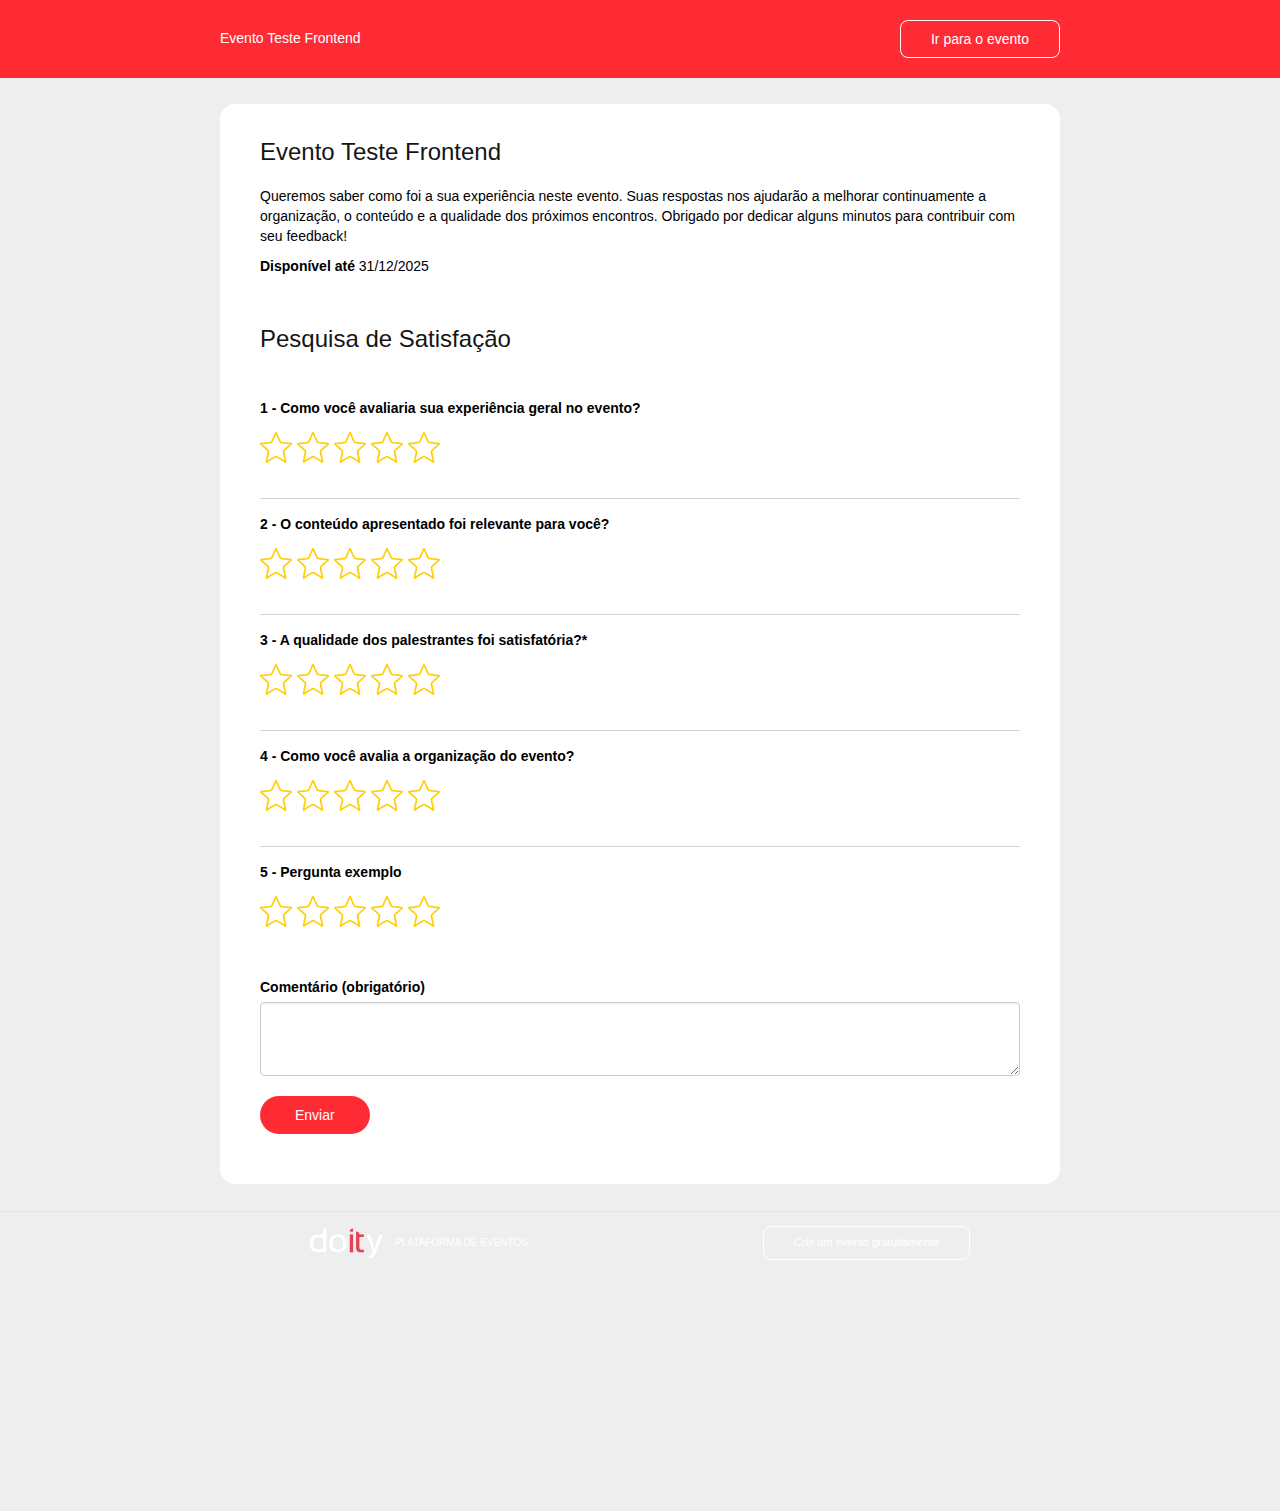
<file: preview/index.html>
<html xmlns="http://www.w3.org/1999/xhtml" xml:lang="pt-br" lang="pt-br" data-scrapbook-source="https://doity.com.br/admin/pesquisas/preview/1402" data-scrapbook-create="20251201182507466" data-scrapbook-title="Pesquisa - Doity"><head><link rel="stylesheet" type="text/css" href="avaliar-artigo.css">


    <meta http-equiv="Content-Type" content="text/html; charset=UTF-8">
    <title>Pesquisa - Doity</title>
    <meta name="viewport" content="width=device-width,initial-scale=1">

    <meta property="og:title" content="Doity">
    <meta property="og:type" content="website">
    <meta property="og:url" content="https://doity.com.br">
    <meta property="og:image" content="/media/doity/logo.png">
    <meta property="og:site_name" content="Doity">
    <meta property="og:description" content="A plataforma mais completa de venda de inscrições e gerenciamento de eventos e cursos. Oferece emissão de certificados, credenciamento, impressão de etiquetas, controle financeiro e muito mais">
    <meta name="description" content="A plataforma mais completa de venda de inscrições e gerenciamento de eventos e cursos. Oferece emissão de certificados, credenciamento, impressão de etiquetas, controle financeiro e muito mais">
    <meta name="generator" content="Doity">
    <meta name="keywords" content="organizar evento, planejar evento, comprar ingresso online, venda de inscrição, venda de inscrições, vender inscrições, vender ingressos, sistema de eventos, plataforma de eventos, eventos on-line, congressos, palestras, seminários, gerar certificados">
    <meta name="robots" content="promoted, index, view">

    <link rel="image_src" href="https://doity.com.br/media/doity/logo.png">

    <link rel="shortcut icon" href="favicon.png">
    <link rel="apple-touch-icon" href="https://grcmlesydpcd.objectstorage.sa-saopaulo-1.oci.customer-oci.com/p/OQwcvnO-c63O08Gc2Kv4OTbJttj5ik60dguiDIyyQ0wuo5SWn-jHOLW9wNbylNqI/n/grcmlesydpcd/b/dtysppobjmntbkp01/o/media/doity/favicon.png">

    <meta name="robots" content="noindex">

    
	<link rel="stylesheet" type="text/css" href="font-awesome.min.css">
	<link rel="stylesheet" type="text/css" href="bootstrap.min.css">
	<link rel="stylesheet" type="text/css" href="avaliacao_artigo.css">

	
    
    


    
    
    
<style media="screen">
  .__alert {
    margin-top: 0 !important;
  }
  .__alert:before {
    height: 100% !important;
    padding-top: 9px !important;
  }
  .__alert .__close {
    top: 20px !important;
  }
  table td,
  table th {
    background-color: #fff !important;
  }

  body.outro .menu-avaliacao {
    background-color: #333;
  }
  body.outro .menu-avaliacao .ds-btn-bordered:hover {
    color: #333;
  }
  body.outro .__button-avaliar {
    background-color: #145BA8;
  }
  body.outro .__button-avaliar:hover {
    background-color: #114985;
  }
  body.outro .footer {
    background-color: #145BA8 !important;
  }
  body.outro .footer .ds-btn-bordered:hover { color: #145BA8; }
  body.doity .footer .ds-btn-bordered:hover { color: #151515; }
</style></head>



<body class="doity admin_preview" data-language="por">
<!-- :header -->
<header>
    <div class="menu-avaliacao">
        <div class="container-avaliacao ds-items-lados-extremos ds-items-vertical-align-middle" style="margin-bottom:0;">
            <div class="ds-column-half">
              <h5 style="color:#fff;">
                Evento Teste Frontend              </h5>
            </div>
            <div class="ds-column-half ds-items-right">
                              <a href="https://doity.com.br/evento-teste-frontend" class="ds-btn-bordered">
                  Ir para o evento                </a>
                          </div>
        </div>

    </div>
</header>

<div id="ajax-loader" style="display: none;">    
    <div>
        <img src="ajax-loader-center.gif" id="img-ajax-load-center" alt="">        <span class="ajax-loader-message"></span>
    </div>
</div>
<style type="text/css">
    #ajax-loader{
        background-color: #111; 
        bottom: 0; 
        left: 0;
        position: fixed;
        right: 0;
        top: 0;
        z-index: 1060;
        background: rgba(0, 0, 0, 0.1);
    }
    #ajax-loader div{
        display: block;
        height: 10%;
        left: 50%;
        margin: -150px 0 0 -280px;
        outline: medium none;
        position: fixed;
        top: 60%;
        width: 560px;
        z-index: 2050;
    }

    #ajax-loader span.ajax-loader-message {
        display: none;
        position: fixed;
        background: #FCF8E3;
        padding: 20px;
        border-radius: 5px;
        margin: 0 auto;
        top: 50%;
        margin-top: -20px;
        font-size: 12px;
        color: #8a6d3b;
        border: 1px solid #faebcc;
    }

    #img-ajax-load-center{
        background-color: #000000;          
        border-radius: 6px;
        padding: 8px;
        position:absolute;
        left:50%;
        top:50%;
        margin-left: -24px;
        margin-top: -24px;


        opacity:0.75;
       -moz-opacity: 0.75;
       filter: alpha(opacity=75);
    }
</style>

	<link rel="stylesheet" type="text/css" href="avaliar-artigo.css">
	<link rel="stylesheet" type="text/css" href="admin_v2.css">
	<link rel="stylesheet" type="text/css" href="font-awesome.min-1.css">
	<link rel="stylesheet" type="text/css" href="messages.css">

<div class="dados-avaliacao">
    <div class="container-avaliacao-apresentacao">
        <div class="dados-avaliar">



                <div class="dados-centralizados">
                    <h1>Evento Teste Frontend</h1>
                </div>
                                    <div class="border-dados-pesquisa">
                        <p></p><p>Queremos saber como foi a sua experiência neste evento. Suas respostas nos ajudarão a melhorar continuamente a organização, o conteúdo e a qualidade dos próximos encontros. Obrigado por dedicar alguns minutos para contribuir com seu feedback!</p>
<p></p>
                    </div>
                                                    <div class="border-dados-pesquisa">
                        <div class="dados-centralizados">
                                                        <span><b>Disponível até </b>31/12/2025</span>
                        </div>
                    </div>
                


            <!-- Formulário -->

            <h1 style="margin-top:50px;" id="texto-form">Pesquisa de Satisfação</h1>



                <div class="formulario-dados">

                    
                        <div class="row">
                        <span id="pergunta-descricao">1 - Como você avaliaria sua experiência geral no evento?</span> 

                                                    <div class="star-rating">
                            <span class="rating">
                                                                        <input title="Excelente" type="radio" class="rating-input" value="5" id="Pergunta11638Nota1" name="data[pergunta][11638][nota]">
                                      <label data-toggle="tooltip" data-placement="bottom" title="Excelente" for="Pergunta11638Nota1" class="rating-star">Excelente</label>

                                                                            <input title="Bom" type="radio" class="rating-input" value="4" id="Pergunta11638Nota2" name="data[pergunta][11638][nota]">
                                      <label data-toggle="tooltip" data-placement="bottom" title="Bom" for="Pergunta11638Nota2" class="rating-star">Bom</label>

                                                                            <input title="Razoável" type="radio" class="rating-input" value="3" id="Pergunta11638Nota3" name="data[pergunta][11638][nota]">
                                      <label data-toggle="tooltip" data-placement="bottom" title="Razoável" for="Pergunta11638Nota3" class="rating-star">Razoável</label>

                                                                            <input title="Ruim" type="radio" class="rating-input" value="2" id="Pergunta11638Nota4" name="data[pergunta][11638][nota]">
                                      <label data-toggle="tooltip" data-placement="bottom" title="Ruim" for="Pergunta11638Nota4" class="rating-star">Ruim</label>

                                                                            <input title="Péssimo" type="radio" class="rating-input" value="1" id="Pergunta11638Nota5" name="data[pergunta][11638][nota]">
                                      <label data-toggle="tooltip" data-placement="bottom" title="Péssimo" for="Pergunta11638Nota5" class="rating-star">Péssimo</label>

                                                                    </span>
                              <p style="display: none;" id="item-validacao-1">Esse item não foi avaliado.</p>
                            </div>
                            </div><!-- .row -->

                        
                    
                        <div class="row">
                        <span id="pergunta-descricao">2 - O conteúdo apresentado foi relevante para você?</span> 

                                                    <div class="star-rating">
                            <span class="rating">
                                                                        <input title="Excelente" type="radio" class="rating-input" value="5" id="Pergunta11639Nota1" name="data[pergunta][11639][nota]">
                                      <label data-toggle="tooltip" data-placement="bottom" title="Excelente" for="Pergunta11639Nota1" class="rating-star">Excelente</label>

                                                                            <input title="Bom" type="radio" class="rating-input" value="4" id="Pergunta11639Nota2" name="data[pergunta][11639][nota]">
                                      <label data-toggle="tooltip" data-placement="bottom" title="Bom" for="Pergunta11639Nota2" class="rating-star">Bom</label>

                                                                            <input title="Razoável" type="radio" class="rating-input" value="3" id="Pergunta11639Nota3" name="data[pergunta][11639][nota]">
                                      <label data-toggle="tooltip" data-placement="bottom" title="Razoável" for="Pergunta11639Nota3" class="rating-star">Razoável</label>

                                                                            <input title="Ruim" type="radio" class="rating-input" value="2" id="Pergunta11639Nota4" name="data[pergunta][11639][nota]">
                                      <label data-toggle="tooltip" data-placement="bottom" title="Ruim" for="Pergunta11639Nota4" class="rating-star">Ruim</label>

                                                                            <input title="Péssimo" type="radio" class="rating-input" value="1" id="Pergunta11639Nota5" name="data[pergunta][11639][nota]">
                                      <label data-toggle="tooltip" data-placement="bottom" title="Péssimo" for="Pergunta11639Nota5" class="rating-star">Péssimo</label>

                                                                    </span>
                              <p style="display: none;" id="item-validacao-2">Esse item não foi avaliado.</p>
                            </div>
                            </div><!-- .row -->

                        
                    
                        <div class="row">
                        <span id="pergunta-descricao">3 - A qualidade dos palestrantes foi satisfatória?*</span> 

                                                    <div class="star-rating">
                            <span class="rating">
                                                                        <input title="Excelente" type="radio" class="rating-input" value="5" id="Pergunta11640Nota1" name="data[pergunta][11640][nota]">
                                      <label data-toggle="tooltip" data-placement="bottom" title="Excelente" for="Pergunta11640Nota1" class="rating-star">Excelente</label>

                                                                            <input title="Bom" type="radio" class="rating-input" value="4" id="Pergunta11640Nota2" name="data[pergunta][11640][nota]">
                                      <label data-toggle="tooltip" data-placement="bottom" title="Bom" for="Pergunta11640Nota2" class="rating-star">Bom</label>

                                                                            <input title="Razoável" type="radio" class="rating-input" value="3" id="Pergunta11640Nota3" name="data[pergunta][11640][nota]">
                                      <label data-toggle="tooltip" data-placement="bottom" title="Razoável" for="Pergunta11640Nota3" class="rating-star">Razoável</label>

                                                                            <input title="Ruim" type="radio" class="rating-input" value="2" id="Pergunta11640Nota4" name="data[pergunta][11640][nota]">
                                      <label data-toggle="tooltip" data-placement="bottom" title="Ruim" for="Pergunta11640Nota4" class="rating-star">Ruim</label>

                                                                            <input title="Péssimo" type="radio" class="rating-input" value="1" id="Pergunta11640Nota5" name="data[pergunta][11640][nota]">
                                      <label data-toggle="tooltip" data-placement="bottom" title="Péssimo" for="Pergunta11640Nota5" class="rating-star">Péssimo</label>

                                                                    </span>
                              <p style="display: none;" id="item-validacao-3">Esse item não foi avaliado.</p>
                            </div>
                            </div><!-- .row -->

                        
                    
                        <div class="row">
                        <span id="pergunta-descricao">4 - Como você avalia a organização do evento?</span> 

                                                    <div class="star-rating">
                            <span class="rating">
                                                                        <input title="Excelente" type="radio" class="rating-input" value="5" id="Pergunta11641Nota1" name="data[pergunta][11641][nota]">
                                      <label data-toggle="tooltip" data-placement="bottom" title="Excelente" for="Pergunta11641Nota1" class="rating-star">Excelente</label>

                                                                            <input title="Bom" type="radio" class="rating-input" value="4" id="Pergunta11641Nota2" name="data[pergunta][11641][nota]">
                                      <label data-toggle="tooltip" data-placement="bottom" title="Bom" for="Pergunta11641Nota2" class="rating-star">Bom</label>

                                                                            <input title="Razoável" type="radio" class="rating-input" value="3" id="Pergunta11641Nota3" name="data[pergunta][11641][nota]">
                                      <label data-toggle="tooltip" data-placement="bottom" title="Razoável" for="Pergunta11641Nota3" class="rating-star">Razoável</label>

                                                                            <input title="Ruim" type="radio" class="rating-input" value="2" id="Pergunta11641Nota4" name="data[pergunta][11641][nota]">
                                      <label data-toggle="tooltip" data-placement="bottom" title="Ruim" for="Pergunta11641Nota4" class="rating-star">Ruim</label>

                                                                            <input title="Péssimo" type="radio" class="rating-input" value="1" id="Pergunta11641Nota5" name="data[pergunta][11641][nota]">
                                      <label data-toggle="tooltip" data-placement="bottom" title="Péssimo" for="Pergunta11641Nota5" class="rating-star">Péssimo</label>

                                                                    </span>
                              <p style="display: none;" id="item-validacao-4">Esse item não foi avaliado.</p>
                            </div>
                            </div><!-- .row -->

                        
                    
                        <div class="row">
                        <span id="pergunta-descricao">5 - Pergunta exemplo</span> 

                                                    <div class="star-rating">
                            <span class="rating">
                                                                        <input title="Excelente" type="radio" class="rating-input" value="5" id="Pergunta11650Nota1" name="data[pergunta][11650][nota]">
                                      <label data-toggle="tooltip" data-placement="bottom" title="Excelente" for="Pergunta11650Nota1" class="rating-star">Excelente</label>

                                                                            <input title="Bom" type="radio" class="rating-input" value="4" id="Pergunta11650Nota2" name="data[pergunta][11650][nota]">
                                      <label data-toggle="tooltip" data-placement="bottom" title="Bom" for="Pergunta11650Nota2" class="rating-star">Bom</label>

                                                                            <input title="Razoável" type="radio" class="rating-input" value="3" id="Pergunta11650Nota3" name="data[pergunta][11650][nota]">
                                      <label data-toggle="tooltip" data-placement="bottom" title="Razoável" for="Pergunta11650Nota3" class="rating-star">Razoável</label>

                                                                            <input title="Ruim" type="radio" class="rating-input" value="2" id="Pergunta11650Nota4" name="data[pergunta][11650][nota]">
                                      <label data-toggle="tooltip" data-placement="bottom" title="Ruim" for="Pergunta11650Nota4" class="rating-star">Ruim</label>

                                                                            <input title="Péssimo" type="radio" class="rating-input" value="1" id="Pergunta11650Nota5" name="data[pergunta][11650][nota]">
                                      <label data-toggle="tooltip" data-placement="bottom" title="Péssimo" for="Pergunta11650Nota5" class="rating-star">Péssimo</label>

                                                                    </span>
                              <p style="display: none;" id="item-validacao-5">Esse item não foi avaliado.</p>
                            </div>
                            </div><!-- .row -->

                        
                                    </div><!-- .formulario-dados -->



                <div class="row">
                    <div class="texarea"><label for="PesquisaAvaliacaoComentario">Comentário (obrigatório)</label><textarea name="data[PesquisaAvaliacao][comentario]" rows="3" class="form-control" required="required" cols="30" id="PesquisaAvaliacaoComentario"></textarea></div>                    <br>
                    <button class="__button-avaliar" type="submit">Enviar</button>                    <div style="display:none;"><input type="hidden" name="data[_Token][fields]" value="9147b88897edd3b6542ca4589e5555f9a3c0f8da%3A" id="TokenFields1616892081"><input type="hidden" name="data[_Token][unlocked]" value="" id="TokenUnlocked826685311"></div>                </div>


        </div><!-- .dados-avaliar -->
    </div><!-- .container-avaliacao-apresentacao -->
</div><!-- .dados-avaliacao -->




<!-- :footer -->
<div class="footer" style="padding-left:20px;padding-right:20px;">

    <div class="container-avaliacao ds-items-lados-extremos ds-items-vertical-align-middle" style="margin-bottom:0;">

                  <div class="ds-column-half">
            <div class="ds-flex-row ds-items-vertical-align-middle">
              <a href="http://doity.com.br/" target="_blank"><img src="logo-negative.png" width="72px" alt=""></a>
              <span style="margin-left:10px;color:#fff;font-size:10px;text-transform:uppercase;">Plataforma de Eventos</span>
            </div>
          </div>

        
        <div class="ds-column-half">
           <a href="https://doity.com.br/" class="ds-btn-bordered">Crie um evento gratuitamente</a>
        </div>

    </div>

</div>



</body></html>
</file>
<file: preview/avaliar-artigo.css>
* {
    margin: 0;
    padding: 0;
    font-family: Arial;
}

img {
    max-width: 100%;
}

body {
    padding-top: 0px !important;
    padding-bottom: 195px !important;
    background-color: #eeeeee !important;
    position: relative;
}


table td,
th {
    border-bottom: 0.063em solid #dddddd;
    text-align: left;
    padding: 0.938em;

    background-color: #EEEEEE;

}

table th {
    width: 7.5em;
    font-weight: bold;
    color: #000000;
    font-size: 0.875em;
}

.container-avaliacao {
    max-width: 60em;
    margin: 0 auto;
}

.content {
    border: 1px solid #000000;
}

.menu-avaliacao {
    background-color: #ff2b34;
    padding: 20px;
}

.menu-avaliacao button {
    float: right;
    margin-top: 0.938em;
    padding: 0.313em;
    text-decoration: none;
    border: 0.063em solid #ffffff;
    border-radius: 0.125em;
    color: #ffffff;
    background-color: #514F50;
}

.menu-avaliacao button:hover {
    border: 0.063em solid #f24b61;
    border-radius: 0.125em;
    color: #f24b61;
    background-color: #514F50;
}

.dados-avaliacao {
    background-color: #EEEEEE;
    color: #000000;
    padding: 1.875em;

}

.dados-avaliacao .dados-artigo .titulo-artigo {
    padding-bottom: 0.875em;

}

.dados-avaliacao .dados-artigo h4 {
    border-bottom: 0.063em solid #000000;
    padding-bottom: 0.625em;
}

.dados-artigo .img-banner {
    padding-bottom: 10px;
}


.dados-avaliacao .dados-artigo a {
    margin-top: 3.125em;
    padding: 0.625em;
    text-decoration: none;
    border: 0.063em solid #000000;
    border-radius: 0.125em;
    color: #000000;
}

.dados-avaliacao .dados-artigo a:hover {
    border: 0.063em solid #ffffff;
    background-color: #514F50;
    color: #ffffff;
    text-decoration: none;
}

.dados-avaliacao .row p {
    font-size: 14px !important;
}

.dados-avaliacao .row:not(:last-child) {
    border-bottom: 1px solid #D3D3D3;
}

.down-trabalho {
    padding-top: 30px;
    text-align: center;
}

.tabela-avaliacao td {
    width: 100%;
}

.formulario-dados {
    padding-top: 1.875em;
}



.formulario-dados span {
    font-weight: bold;
    margin-bottom: 1.563em;

}

.comentario-avaliacao span {
    font-weight: bold;
}

.comentario-avaliacao {
    background-color: #EEEEEE;
    padding: 1.875em;
    margin-left: 1.875em;

}

.comentario-avaliacao textarea {
    width: 100%;
    height: 6.250em;
    margin-top: 0.625em;
}



.comentario {
    background-color: #eeeeee;
}

.parecer-avaliacao {
    background-color: #ffffff;
    padding: 1.875em;
    margin-left: 1.875em;

}

.parecer-avaliacao select {
    width: 100%;
    height: 2.875em;
    border-radius: 4px;
    padding-left: 5px;
    margin-top: 0.625em;

}

.parecer-avaliacao span {
    font-weight: bold;
}

.formulario {
    margin: 1.875em 9.375em;
}

.texto-formulario {
    text-align: center;
    padding-top: 0.575em;
}


.btn-enviar-av {
    background-color: #3797DD;
    color: #ffffff;
    border-radius: 0.250em;
    border: 0.063em solid #3797DD;
    padding: 0.375em 0.625em;
    font-size: 0.750em;
}

.enviar-avaliacao .submit input {
    background-color: #3797DD;
    color: #ffffff;
    border-radius: 0.250em;
    border: 0.063em solid #3797DD;
    padding: 0.375em 0.625em;
    font-size: 0.750em;
}

.enviar-avaliacao {
    text-align: center;
    padding-bottom: 1.250em;
}

.star-rating {
    margin-bottom: 2.000em;
    margin-top: 1.000em;
}

.rating {
    overflow: hidden;
    display: inline-block;
    font-size: 0;
    /*position: relative;*/
    margin-bottom: 0px !important;
}

.rating-input {
    float: right;
    width: 1.000em;
    height: 1.000em;
    padding: 0;
    margin: 0 0 0 -1.000em;
    opacity: 0;
    display: none;
}

.rating:hover .rating-star:hover,
.rating:hover .rating-star:hover~.rating-star,
.rating-input:checked~.rating-star {
    background-position: 0 34px;


}

.criterio {
    margin: 20px 0 20px 0;
}

.criterio label {
    display: inline;
    margin-left: 5px;
}

.rating-star,
.rating:hover .rating-star {
    position: relative;
    float: right;
    display: block;
    width: 32px;
    height: 33px;
    margin-right: 5px;
    background: url("estrela-pesquisa.png") 0 0px;

}

.trabalho-comentado {
    margin-top: 20px;
}

.clearfix:before,
.clearfix:after {
    content: " ";
    display: table;
}

.clearfix:after {
    clear: both;
}

.clearfix {
    *zoom: 1;
}

*,
*:before,
*:after {
    -webkit-box-sizing: border-box;
    -moz-box-sizing: border-box;
    box-sizing: border-box;
}


header {
    width: 100%;
}


.tooltip.bottom .tooltip-inner {
    background-color: #EEEEEE;
    color: #000000;
    border-radius: 6px;
    width: 90px;

}


.tooltip.bottom .tooltip-arrow {
    border-bottom-color: #EEEEEE !important;

}

.footer {
    color: #888888;
    font-size: 11px;
    padding: 13px 0 15px;
    width: 100%;
    margin: auto auto 40px auto;
    max-width: 1366px;
    text-align: center;
}

.box #flashMessage {
    padding: 0.313em 0.625em !important;
    width: 100%;
    position: relative;
    display: inline-block;
    background-position: 8px 10px;
    -webkit-border-radius: 4px;
    -moz-border-radius: 4px;
    border-radius: 4px;
    margin: 0 0 10px 0;
    line-height: 2.3em;
    font-weight: bold;
    clear: both;

    display: block;

    background-color: #fbf0f0;
    border: 0.063em solid #b80000;
    color: #b80000;
    margin-bottom: 1.250em;
}

.avaliacao-error {
    margin-top: 80px;
    height: 400px;
}

.media p {
    padding-left: 1.875em;
    margin-left: 1.875em;
    font-weight: bold;
}

.media-apresentacao p {
    font-weight: bold;
}

.media span {
    font-size: 24px;
}

/* Avaliação ~ números e conceito */
.rating-row-number,
.rating-row-conceito {
    width: 100%;
}

.rating-input-number,
.rating-input-conceito {
    display: none !important;
}

.rating-label-number,
.rating-label-conceito {
    font-size: 14px;
    border-radius: 5px;
    background-color: #ccc;
    color: #f1f1f1;
    padding: 5px 10px;
    cursor: pointer;
}

/*#19e692
#8890a2

#ff2b34
#c8232a*/

.rating-label-number:hover,
.rating-label-conceito:hover {
    background-color: #8890a2;
}

.rating-input-number:checked+.rating-label-number,
.rating-input-conceito:checked+.rating-label-conceito {
    background-color: #8890a2;
}

/*Avaliar apresentação*/
.container-avaliacao-apresentacao {
    max-width: 60em;
    margin: 0 auto;
    background-color: #fff;
    padding: 35px 40px;
    border-radius: 15px;
    -webkit-border-radius: 15px;
    -moz-border-radius: 15px;
    -ms-border-radius: 15px;
    -o-border-radius: 15px;
}

.container-avaliacao-apresentacao:not(:last-child) {
    margin-bottom: 20px;
}

.container-avaliacao-apresentacao h1 {
    font-size: 24px;
    color: #151515;
    margin: 0 0 20px 0;
}

.container-avaliacao-apresentacao h1.centralizado {
    text-align: center;
}

.container-avaliacao-apresentacao .row {
    margin: 0 0 15px 0;
}

.container-avaliacao-apresentacao .row b {
    font-size: 13px;
    color: #151515;
}

.container-avaliacao-apresentacao .row p {
    font-size: 13px;
    color: #aab1c0;
}

.container-enviar-avaliacao {
    display: flex;
    justify-content: flex-end;
    max-width: 60em;
    margin: 0 auto;
}


.button-avaliar {
    padding: 9px 35px;
    font-size: 14px;
    background-color: #E72D1D;
    border: none;
    color: #fff !important;
    text-decoration: none !important;
    text-transform: capitalize;
    outline: 0 !important;
    border-radius: 8px;
    -webkit-border-radius: 8px;
    -moz-border-radius: 8px;
    -ms-border-radius: 8px;
    -o-border-radius: 8px;
}

.button-avaliar:hover {
    background-color: #bf2518;
}

/*responsive*/
@media (max-width: 768px) {

    .container-enviar-avaliacao .button-avaliar {
        width: 100%;
    }

    .ds-column-half {
        width: 100%;
    }

    .ds-items-right {
        -webkit-box-pack: center !important;
        -ms-flex-pack: center !important;
        justify-content: center !important;
    }

    .dados-avaliacao {
        padding: 20px;
    }

    .container-avaliacao {
        padding: 0 10px;
    }

    .menu-avaliacao {
        text-align: center;
    }

    .menu-avaliacao .container-avaliacao {
        display: -webkit-box;
        display: -ms-flexbox;
        display: flex;
        -webkit-box-pack: justify;
        -ms-flex-pack: justify;
        justify-content: space-between;
    }

    .menu-avaliacao .container-avaliacao>a {
        display: inline-block;
    }

    .__card.__trabalho-apresentado .__items-row {
        -webkit-box-orient: vertical;
        -webkit-box-direction: normal;
        -ms-flex-flow: column;
        flex-flow: column;
    }

    .footer {
        text-align: center;
    }

    .footer .ds-column-half:last-of-type {
        margin-top: 20px;
    }
}

.media-avaliacao {
    font-size: 25px;
}

.container-download-file {
    background-color: #f6f6f6;
    padding: 35px 0 45px 0;
    margin-bottom: 40px !important;
}

.container-download-file h5 {
    color: #aab1c0;
    font-size: 18px;
    font-weight: bold;
    margin-bottom: 20px;
}
</file>
<file: preview/avaliacao_artigo.css>
/* Space out content a bit */
body {
  padding-top: 20px;
  padding-bottom: 20px;
}

/* Everything but the jumbotron gets side spacing for mobile first views */
.header,
.dados,
.footer {
  padding-right: 15px;
  padding-left: 15px;
}

/* Custom page header */
.header {
  border-bottom: 1px solid #e5e5e5;
  overflow: hidden;
  padding-bottom: 10px;
  padding-top: 10px;
}
.left {
  float: left;
}

.right {
  float: left;
  padding-left: 30px;
  padding-top: 10px;
}
/* Make the masthead heading the same height as the navigation */
.header h3 {
  padding-bottom: 19px;
  margin-top: 0;
  margin-bottom: 0;
  line-height: 40px;
}

/* Custom page footer */
.footer {
  padding-top: 19px;
  color: #777;
  border-top: 1px solid #e5e5e5;
}

/* Customize container */
@media (min-width: 1024px) {
  .container {
    max-width: 980px;
  }
}
.container-narrow > hr {
  margin: 30px 0;
}

/* Main dados message and sign up button */
.dados {
  text-align: center;
  border-bottom: 1px solid #e5e5e5;
  background-color: #eee;
  border-radius: 6px;
}
.jumbotron .btn {
  padding: 14px 24px;
  font-size: 21px;
}

/* Supporting dados content */
.dados {
  margin: 30px 0;
}
.dados p + h4 {
  margin-top: 28px;
}

.questions {
  background-color: #fff;
  border: 1px solid #ddd;
  border-radius: 4px 4px 0 0;
  -webkit-box-shadow: none;
  box-shadow: none;
  position: relative;
  padding: 5px 15px 15px;
  margin: 40px 0;
}

label {
  display: block;
}

input[type=radio] {
  margin-left: 0 !important;
}

.error textarea {
  border: 1px solid #F84D4A;
}

.error .error-message {
  font-size: 12px;
  color: #a94442;
}
h4 span {
  font-weight: bold;
}
/* Responsive: Portrait tablets and up */
@media screen and (min-width: 768px) {
  /* Remove the padding we set earlier */
  .header,
  .dados,
  .footer {
    padding-right: 0;
    padding-left: 0;
  }
  /* Space out the masthead */
  .header {
    margin-bottom: 30px;
  }
  /* Remove the bottom border on the jumbotron for visual effect */
  .jumbotron {
    border-bottom: 0;
  }
}
</file>
<file: preview/admin_v2.css>
label.crop-label {
	position: relative;
	z-index: 0;
	display: inline-block;
	overflow: hidden;

	background-size: cover;
	background-repeat: no-repeat;
	background-position: center;

	background-image: url("b210a2bf1a5bcfabbb3aa660e394d3bda854d616.gif");
}

label.crop-label:before,
label.crop-label:after {
	opacity: 0;
	position: absolute;
	top: 0; right: 0;
	left: 0; bottom: 0;
	transition: .2s ease-in-out all;
}

label.crop-label:before {
	content: '';
	z-index: 1;
	background-color: rgba(0, 0, 0, 0.7);
	transform: scaleX(0);
}

label.crop-label:after {
	content: 'Alterar';
	z-index: 2;
	font-size: 18px;
	color: white;
	text-align: center;
	cursor: pointer;
}

label.crop-label:hover:before,
label.crop-label:hover:after {
	opacity: 1;
	transform: scaleY(1);
}

label.crop-label img,
label.crop-label input {
	display: none;
}

/* preview */
.croppie-container {
	position: fixed;
	top: 0;
	left: 0;
	width: 100%;
	height: 100%;
	z-index: 2000;
	display: flex;
	flex-flow: column;
	justify-content: center;
	align-items: center;
	background-color: rgba(0, 0, 0, .9);
	opacity: 0;
	animation: fadeInCrop .5s ease-in-out forwards;
}

@keyframes fadeInCrop {
	to {
		opacity: 1;
	}
}

#crop-buttons {
	width: 100%;
	display: flex;
	justify-content: center;
	align-items: center;
	margin: 20px 0;
}

#crop-buttons > button {
	border: none;
	padding: 10px;
	font-size: 13px;
	border-radius: 3px;
	cursor: pointer;
	transition: .2s linear all;
    position: relative;
}

#crop-buttons > button[data-title]:before {
    content: attr(data-title);
    position: absolute;
    top: 20px;
    right: -10px;
    min-width: 200px;
    padding: 8px;
    color: #fff;
    text-align: center;
    text-decoration: none;
    background-color: rgba(40, 40, 40, 0.8);
    box-shadow: 0px 0px 3px rgba(0, 0, 0, 0.9);
    border-radius: 4px;
    pointer-events: none;
    opacity: 0;
    transition: 300ms ease-in-out all;
}

#crop-buttons > button[data-title]:hover:before {
    opacity: 1;
    top: -35px;
}

#crop-buttons > button:hover {
	background-color: #fff;
	color: #333;
}

#crop-buttons > button:active {
	transform: scale(0.95);
}

#crop-buttons > button + button {
	margin-left: 10px;
}

#buttonAplicar {
	background-color: rgb(45, 139, 40);
	color: white;
}

#buttonCancelar {
	background-color: rgb(200, 31, 72);
	color: white;
}

#buttonExpand {
	background-color: rgb(84, 84, 84);
	color: white;
}

#buttonRotateLeft,
#buttonRotateRight {
	background-color: rgb(84, 84, 84);
	color: white;
}

#buttonRotateLeft i {
	transform: rotateZ(-90deg);
}

#buttonRotateRight i {
	transform: rotateZ(90deg);
}





/*Loading*/
.loading-info {
  margin: 0 auto;
  padding: 15px 0;
  width: 70px;
  text-align: center;
  display: none;
}

.loading-info > div {
  width: 10px;
  height: 10px;
  background-color: #E62B3A;

  border-radius: 100%;
  display: inline-block;
  -webkit-animation: sk-bouncedelay 1.4s infinite ease-in-out both;
  animation: sk-bouncedelay 1.4s infinite ease-in-out both;
}

.loading-info .bounce1 {
  -webkit-animation-delay: -0.32s;
  animation-delay: -0.32s;
}

.loading-info .bounce2 {
  -webkit-animation-delay: -0.16s;
  animation-delay: -0.16s;
}

@-webkit-keyframes sk-bouncedelay {
  0%, 80%, 100% { -webkit-transform: scale(0) }
  40% { -webkit-transform: scale(1.0) }
}

@keyframes sk-bouncedelay {
  0%, 80%, 100% {
    -webkit-transform: scale(0);
    transform: scale(0);
  } 40% {
    -webkit-transform: scale(1.0);
    transform: scale(1.0);
  }
}

/*animations*/
@-webkit-keyframes fadeInUp {
  0% { -webkit-transform: translateY(-40px); transform: translateY(-40px) rotateX(-80deg); opacity: 0; }
  100% { -webkit-transform: translateY(0); transform: translateY(0) rotateX(0); opacity: 1; }
}
@keyframes fadeInUp {
    0% { -webkit-transform: translateY(-40px); transform: translateY(-40px) rotateX(-80deg); opacity: 0; }
    100% { -webkit-transform: translateY(0); transform: translateY(0) rotateX(0); opacity: 1; }
}

@-webkit-keyframes rotate {
  to { -webkit-transform: rotateZ(180deg); transform: rotateZ(180deg); }
}
@keyframes rotate {
  to { -webkit-transform: rotateZ(180deg); transform: rotateZ(180deg); }
}


.__tabela-padrao {
    text-align: left;
    color: #000;
}
.__tabela-padrao thead {
    background-color: #efefef;
}
.__tabela-padrao thead tr th {
    padding: 10px !important;
    font-size: 12px !important;
}
.__tabela-padrao tbody {
    background-color: #fff;
}
.__tabela-padrao tbody tr {
    background-color: #fff;
    border: 1px solid #e7e7e7;
}
.__tabela-padrao tbody tr td {
    background-color: #fff;
    padding: 15px 10px !important;
    text-align: left;
}
.__tabela-padrao input[type='text'] {
    border: 1px solid #ccc;
    padding: 5px;
}
.__tabela-padrao button {
    border: none;
    color: #fff;
    font-size: 12px;
    padding: 7px 10px;
    cursor: pointer;
    transition: 100ms all;
}
.__tabela-padrao button:hover {
    opacity: .8;
}
.__tabela-padrao button.excluir {
    background-color: #d12323;
}
.__tabela-padrao button.adicionar {
    background-color: #555555;
}
.__tabela-padrao button.editar {
    background-color: #6e6969;
}
.__tabela-padrao button.salvar {
    background-color: #61953d;
}
#AtividadeAdminAddForm .input.checkbox label {
    margin-top: 4px;
}

.__no-border-left { border-left: 0 !important }
.__no-border-right { border-right: 0 !important }

.__text-grey { color: #808080 !important }
.__text-orange { color: #F6B800 !important }
.__text-green { color: green !important }
.__text-red { color: red !important }

.__overlay-modal {
    position: fixed;
    top: 0; right: 0; bottom: 0; left: 0;
    width: 100%;
    height: 100%;
    background-color: rgba(0, 0, 0, 0.8);
    z-index: 0;
}
.modal .__modal-content {
    z-index: 11;
}

.__button-default {
    padding: 10px 25px;
    border-radius: 30px;
    border: 1px solid #444;
    text-align: center;
    text-decoration: none !important;
    transition: 150ms all;
    line-height: 30px;
    white-space: nowrap;
}
.__button-default:hover {
    background-color: #00D40F;
    border-color: transparent;
    color: #fff;
}
.__button-dropdown {
    display: -webkit-box;
    display: -ms-flexbox;
    display: flex;
    padding: 10px 12px;
    margin: 0 auto;
    cursor: pointer;
    background-color: #f5f5f5;
    background-image: -webkit-linear-gradient(top, #ffffff, #e6e6e6);
    background-image: -o-linear-gradient(top, #ffffff, #e6e6e6);
    background-image: -webkit-gradient(linear, left top, left bottom, from(#ffffff), to(#e6e6e6));
    background-image: linear-gradient(to bottom, #ffffff, #e6e6e6);
    background-repeat: repeat-x;
    border: 1px solid #cccccc;
    border-color: #e6e6e6 #e6e6e6 #bfbfbf;
    border-color: rgba(0, 0, 0, 0.1) rgba(0, 0, 0, 0.1) rgba(0, 0, 0, 0.25);
    border-bottom-color: #b3b3b3;
    border-radius: 4px;
    filter: progid:DXImageTransform.Microsoft.gradient(startColorstr='#ffffffff', endColorstr='#ffe6e6e6', GradientType=0);
    filter: progid:DXImageTransform.Microsoft.gradient(enabled=false);
    -webkit-box-shadow: inset 0 1px 0 rgba(255, 255, 255, 0.2), 0 1px 2px rgba(0, 0, 0, 0.05);
    box-shadow: inset 0 1px 0 rgba(255, 255, 255, 0.2), 0 1px 2px rgba(0, 0, 0, 0.05);

    width: 80px;
    -webkit-box-pack: justify;
    -ms-flex-pack: justify;
    justify-content: space-between;
    cursor: pointer;
    position: relative;
}
.__button-dropdown:hover {
  color: #333333;
  background-color: #e6e6e6;
}
.__button-dropdown .fa {
    font-size: 14px;
}
.__content-dropdown {
    position: absolute;
    top: 34px; right: 0;
    width: 200px;
    background-color: #fff;
    text-align: left;
    display: none;
    border: 1px solid #ccc;
}
.__content-dropdown p {
    margin: 5px 0;
}
.__content-dropdown p a {
    display: block;
    line-height: 24px;
    font-size: 12px;
    padding: 7px 10px 7px 20px;
    color: #1C1C1C;
    text-decoration: none;
}
.__content-dropdown p a:hover {
    background-color: rgba(0, 0, 0, 0.1);
}

.__button-cinza {
  padding: 9px 35px;
  font-size: 14px;
  background-color: #AAB1C0;
  border-radius: 30px;
  color: #fff !important;
  text-decoration: none !important;
  text-transform: capitalize;
  border: none;
  outline: 0 !important;
}
.__button-cinza .fa {
  margin-right: 5px;
}
.__button-cinza:hover {
    background-color: #838b9c;
}

.__button-recusar {
    text-align: center;
    padding: 9px 35px;
    font-size: 14px;
    background-color: #423a3b;
    border-radius: 30px;
    color: #fff !important;
    text-decoration: none !important;
    text-transform: capitalize;
    border: none;
    outline: 0 !important;
    z-index: 1050;
    margin-left: 10px;
}
.__button-recusar:hover {
    background-color: #4e4748;
}
.__button-recusar-disabled {
    padding: 9px 35px;
    font-size: 14px;
    background-color: #ccc;
    border-radius: 30px;
    color: #fff;
    text-decoration: none !important;
    text-transform: capitalize;
    pointer-events: none;
}

.__button-avaliar {
    text-align: center;
    padding: 9px 35px;
    font-size: 14px;
    background-color: #ff2b34;
    border-radius: 30px;
    color: #fff !important;
    text-decoration: none !important;
    text-transform: capitalize;
    border: none;
    outline: 0 !important;
    z-index: 1050;
}
.__button-avaliar:hover {
    background-color: #c8232a;
}
.__button-avaliar-disabled {
    padding: 9px 35px;
    font-size: 14px;
    background-color: #ccc;
    border-radius: 30px;
    color: #fff;
    text-decoration: none !important;
    text-transform: capitalize;
    pointer-events: none;
}
.__button-red {
    padding: 12px 35px;
    font-size: 16px;
    background-color: #E72D1D;
    border-radius: 30px;
    color: #fff !important;
    text-decoration: none !important;
}
.__button-red:hover {
    background-color: #bf2518;
}

.__btn-red,
.__btn-green {
    font-size: 12px;
    text-transform: uppercase;
    color: #fff;
    background-color: gold;
    text-align: center;
    padding: 10px 25px;
    border: none;
    border-radius: 30px;
    cursor: pointer;
    -webkit-transition: 120ms all;
    -o-transition: 120ms all;
    transition: 120ms all;
}
.__btn-red {
    background-color: #FF2B34;
    float: left;
}
.__btn-red:hover { background-color: #b62e3a; }

.__btn-green {
    background-color: #61BD4F;
    float: right;
}
.__btn-green:hover { background-color: #45944a; }

.__btn-green:hover, .__btn-red:hover, .__btn-green:focus, .__btn-red:focus {
    text-decoration: none;
    color: white;
}

.__left { float: left; }
.__right { float: right; }
.__brand { width: 80px; height: 40px; display: inline-block; }

.__headbar.imasters .__brand { width: 196px; height: 39px; display: inline-block; }

.__headbar.arena .__brand { margin-right: 20px; }
.__headbar.arena .__brand img { width: 120px; height: 30px; }

.__brand img { width: 100%; height: 100%; }
.__brand-name {
    float: right;
    height: 40px;
    line-height: 40px;
    margin-left: 20px;
    font-size: 12px;
    color: #515050;
}
.__brand-name:hover,
.__brand-name:hover a {
    color: #000;
}
.__brand-name .fa {
    font-size: 14px;
    margin-right: 5px;
    margin-left: 10px;
    color: #ea404f;
}
.__brand-name a {
    text-decoration: none;
    color: #515050;
}
.imasters .__brand-name a {
    color: #fff;
}
.imasters .__brand-name .fa {
    color: #fff;
}
.__leia-mais {
    font-size: 14px;
    text-transform: uppercase;
    color: #c83123;
    font-weight: bold;
    margin-left: 10px;
}
/*centralizar conteudo*/
.__centered  {
    width: 90%;
    /*max-width: 1000px;*/
    margin: 0 auto;
    position: relative;
}
.__centered:before,
.__centered:after {
    content: '';
    display: table;
}
.__centered:after {
    clear: both;
}


.__menu_trabalhos {
    padding: 0;
    float: right;
}

.__menu_trabalhos li{
    float: left;
    border: 1px solid #CCC;
    background: #F9f9f9;
    padding: 10px 12px;
}


.__menu_trabalhos li:hover {
    background: #CCC;
}

.__menu_trabalhos a {
    font-size: 15px;
    color: #0099de !important;
}

.row_margin_20 {
    margin-bottom: 20px !important;
}

.__menu_trabalhos_first {
    border-radius: 3px 0 2px 3px;
}

.__menu_trabalhos_last {
    border-radius: 0 3px 3px 0;
}


/*navheader*/
.__headbar {
    width: 100%;
    display: block;
    padding: 15px 0;
    background-color: #fff;
    border-bottom: 1px solid rgb(223, 227, 233);
}

.__headbar .__recomendacao-menu{
    display: -webkit-box;
    display: -ms-flexbox;
    display: none;
    -webkit-box-align: center;
    -ms-flex-align: center;
    align-items: center;
    cursor: pointer;
    margin-right: 22px;
    padding: 0 10px 0 0;
    position: relative;
}

.__headbar .__recomendacao-menu.active{
    display: flex;
}

.__headbar .__recomendacao-menu .notify-icon {
    width: 32px;
    height: 32px;
}

.__headbar .__recomendacao-menu button {
    border: none;
    background-color: transparent;
    outline: 0 !important;
    cursor: pointer;
    width: 32px;
    height: 32px;
}

.__headbar .__recomendacao-menu img {
    width: 100%;
    height: 100%;
}

.__headbar .__recomendacao-popup {
    display: none;
    position: absolute;
    top: 70px; 
    right: -15px;
    width: 250px;
    padding: 30px 25px;
    border-radius: 8px;
    background-color: #FFFFFF;
    text-align: left;
    box-shadow: 0px 24px 31px #00000014;
    cursor: default;
    z-index: 2;
}

.__headbar .__recomendacao-popup.active {
    display: flex;
    flex-direction: column;
}

.__headbar .__recomendacao-popup p {
    flex-grow: 1;
    cursor: text;
}

.__headbar .__recomendacao-button .count-recomendacoes {
    display: flex;
    justify-content: center;
    align-items: center;
    position: absolute;
    top: -8px;
    right: -8px;
    width: 20px;
    height: 20px;
    border-radius: 50%;
    font-size: 1.1rem;
    background-color: #FF2B34;
    color: #FFFFFF;
}

.__headbar .__recomendacao-popup .title {
    margin-bottom: 15px;
    color: #1C1C1C;
    font-size: 1.5rem;
    font-weight: 600;
}

.__headbar .__recomendacao-popup .text {
    margin-bottom: 20px;
    color: #707070;
}

.__headbar .__recomendacao-popup .text .highlight-1 {
    color: #FF2B34;
}

.__headbar .__recomendacao-popup .recomendacao-router {
    padding: 15px 30px;
    border: 1px solid #707070;
    border-radius: 5px;
    background-color: transparent;
    text-decoration: none;
    color: #707070;
    text-align: center;
    transition-duration: 0.3s;
    transition-property: border-color, background-color, color;
}

.__headbar .__recomendacao-popup .recomendacao-router:hover{
    border-color: #FF2B34;
    background-color: #FF2B34;
    color: #FFFFFF;
}

.__headbar.imasters {
    background-color: #155bab;
    padding: 5px 0;
}

.__headbar .__toggleNav {
    background-color: transparent;
    border: none;
    font-size: 22px;
    height: 44px;
    cursor: pointer;
    position: relative;
    outline: 0 !important;
}
.__headbar .__toggleNav:before {
    content: '';
    display: none;
    position: absolute;
    top: 16px; left: -10px;
    border: 5px solid transparent;
    border-left: none;
    border-right-color: #7399ff;
}
.__headbar .__toggleNav.__active:before { display: block; }
.__headbar .__notificacoes {
    position: relative;
    padding: 0 10px;
    margin-right: 22px;
}
.__headbar .__notificacoes .fa {
    font-size: 17px;
    line-height: 42px;
}
.__headbar .__notificacoes span {
    position: absolute;
    top: 3px; right: 3px;
    background-color: #5584FF;
    color: #fff;
    border: 1px solid #fff;
    border-radius: 50%;
    font-size: 10px;
    line-height: 13px;
    width: 15px;
    height: 15px;
    text-align: center;
}
.__headbar .__perfil {
    display: -webkit-box;
    display: -ms-flexbox;
    display: flex;
    -webkit-box-align: center;
    -ms-flex-align: center;
    align-items: center;
    cursor: pointer;
    position: relative;
}
.__headbar.imasters .__perfil {
    padding-top: 5px;
}
.__headbar .__perfil .__avatar {
    width: 32px;
    height: 32px;
    border-radius: 50%;
    border: 1px solid #ccc;
    background-color: #ccc; /* ccc de novo */
    margin-right: 15px;
    overflow: hidden;
    text-align: center;
}
.__headbar .__perfil .__avatar * {
    width: 100%;
}
.__headbar .__perfil .__info {
    padding: 7px 0 5px 0;
    display: -webkit-box;
    display: -ms-flexbox;
    display: flex;
    -webkit-box-align: center;
    -ms-flex-align: center;
    align-items: center;
}
.__headbar .__perfil .__info h3 {
    padding: 0 !important;
    font-size: 15px;
}

.__headbar .__perfil .__info p {
    line-height: 16px;
    font-size: 12px;
    color: #777777;
}
.__headbar .__perfil .__info .fa {
    margin-left: 15px;
    font-size: 9px;
}

.imasters.__headbar .__perfil .__info .fa {
    color: #fff;
}

.__headbar .__perfil .__menu {
    display: none;
    z-index: 9000;
    position: absolute;
    width: 180px;
    top: 50px; right: 0;
    background-color: #fff;
    border: 1px solid rgb(223, 227, 233);
}
.__headbar .__perfil .__menu ul {
    list-style: none;
    font-size: 13px;
    padding: 15px 0;
}
.__headbar .__perfil .__menu ul li {
    padding-left: 0;
}
.__headbar .__perfil .__menu ul li a {
    display: block;
    text-decoration: none;
    color: #000;
    padding: 10px 30px;
}
.__headbar .__perfil .__menu ul li:hover {
    background-color: #F1F1F1;
}
.__headbar .__perfil .__menu ul li.__showAndHide {
    position: relative;
}
.__headbar .__perfil .__menu ul li.__showAndHide .fa {
    position: absolute;
    right: 15px;
}
.__headbar .__perfil .__menu .__sub {
    display: none;
}
.__headbar .__perfil .__menu ul li.__menu-backroot a {
    text-transform: uppercase;
    font-weight: bold;
    font-size: 10px;
}
.__headbar .__perfil .__menu ul li.__menu-backroot .fa {
    position: relative !important;
    right: 0;
    margin-right: 5px;
}
.__headbar.imasters .__perfil .__info h3 {
    color: #fff;
}

.__headbar #top-menu-help {
    padding: 10px;
    border-radius: 10px;
    text-decoration: none;
    line-height: 42px;
    background: #45c543;
    color: #FFF;
}                        

/*alertas*/
#__flashAlert {
  display: none;
}
.__alert {
    width: 100%;
    font-size: 15px;
    display: block;
    padding: 15px 60px 15px 80px;
    margin: 20px 0;
    overflow: hidden;
    border-radius: 5px;
    position: relative;
    cursor: default;
    -webkit-animation: fadeInUp 0.5s linear;
            animation: fadeInUp 0.5s linear;
}
.__alert.hidden {
    display: none;
}
.__alert:before {
    font-family: 'FontAwesome';
    content: '';
    font-size: 24px;
    padding-top: 14px;
    padding-bottom: 4px;
    text-align: center;
    position: absolute;
    top: 0;
    left: 0;
    width: 60px;
    height: calc(100% - 15px);
}
.__alert .__close {
    position: absolute;
    top: 15px; right: 18px;
    width: 12px;
    height: 12px;
    cursor: pointer;
    opacity: .6;
    -webkit-transition: 200ms all;
    -o-transition: 200ms all;
    transition: 200ms all;
}
.__alert .__close svg { fill: #fff; }
.__alert .__close:hover {
    opacity: 1;
}

.__alert p {
    margin: 0px !important;
}

.__alert.__default { color: #f4f7e8; background-color: #aaaaaa; }
.__alert.__default:before { content: '\f0a1'; background-color: #919191; }

.__alert.__success { color: #f4f7e8; background-color: #B5C863; }
.__alert.__success:before { content: '\f00c'; background-color: #9BAC52; }

.__alert.__info { color: #f4f7e8; background-color: #327fff; }
.__alert.__info:before { content: '\f129'; background-color: #3273dc; }

.__alert.__error { color: #f4f7e8; background-color: #e34b4b; }
.__alert.__error:before { content: '\f057'; background-color: #d23a3a; }

.__alert.__warning { color: #f4f7e8; background-color: #f5bd39; }
.__alert.__warning:before { content: '\f071'; background-color: #eca620; }

/*__cards*/
.__card {
    width: 100%;
    background-color: #fff;
    margin: 20px 0;
    /*border-radius: 8px;*/
    overflow: hidden;
}
.__card .__open-detail {
    cursor: pointer;
}
.__card .__open-detail:hover {
    color: #808080;
}
.__card .__title {
    font-size: 20px;
    line-height: 30px;
    color: #151515;
    padding: 20px 30px;
}
.__card .__title a {
    text-decoration: none;
}
.__card .__details {
    -webkit-box-pack: justify;
        -ms-flex-pack: justify;
            justify-content: space-between;
}
.__card .__details .__detail {
    width: 100%;
    border: 1px solid #F7F7F7;
    padding: 20px 30px;
}

.__card .__detail.__cog {
    max-width: 80px;
}
.__card .__details .__detail b {
    color: #151515;
    font-size: 12px;
    line-height: 20px;
    font-weight: 100;
    /*text-transform: uppercase;*/
}
.__card .__details .__detail p {
    color: #808080;
    font-size: 14px;
}
.__card .__details .__detail.__items-row {
    -webkit-box-pack: center;
        -ms-flex-pack: center;
            justify-content: center;
    max-width: 230px;
}
.__card .__rating {
    display: -webkit-box;
    display: -ms-flexbox;
    display: flex;
    -webkit-box-pack: center;
        -ms-flex-pack: center;
            justify-content: center;
    text-align: center;
    width: 200px;
    padding: 0 20px;
}
.__card .__rating .__value {
    margin-top: 20px;
    font-size: 60px;
    display: block;
}
.__card .__rating .__legend {
    font-size: 14px;
    margin-top: 20px;
    display: block;
    font-weight: bold;
}
.__card .__avaliar {
    -webkit-box-align: center;
        -ms-flex-align: center;
            align-items: center;
}

/*trabalho*/
#row-trabalhos-avaliados .__title { border-right: 1px solid #f7f7f7; }

/*eventos*/
.__card.__evento .__detail.__status {
    width: 80px;
    text-align: center;
}
.__card.__evento .__detail.__status i {
    font-size: 18px;
    text-align: center;
    color: #fff;
    border-radius: 50%;

    margin-top: 30px; /* Inversamente proporcional às regras abaixo */
    width: 22px;
    height: 22px;
    padding-right: 1px;
    line-height: 24px;
}

.__card.__evento.__publicado .__detail.__status i { background-color: #7CB342; }
.__card.__evento.__nao-publicado .__detail.__status i { background-color: #ccc; }
.__card.__evento.__incompleto .__detail.__status i { background-color: #e6b716; font-size: 20px; font-weight: bold; line-height: 12px; }

.__card.__evento .__detail.__confirmados > *,
.__card.__evento .__detail.__pendentes > *,
.__card.__evento .__detail.__data-evento {
    display: block;
}
.__card.__evento .__detail.__confirmados strong,
.__card.__evento .__detail.__pendentes strong {
    font-size: 28px;
    color: #808080;
    font-weight: 100;
    margin-bottom: 5px;
}
.__card.__evento .__detail.__confirmados p,
.__card.__evento .__detail.__pendentes p {
    font-size: 15px;
}
.__card.__evento .__detail.__data-evento p {
    font-size: 17px;
}
.__card.__evento .__detail.__acoes {
    max-width: 200px;
    -webkit-box-align: center;
        -ms-flex-align: center;
            align-items: center;
    text-align: center;
}
.__card.__evento .__detail.__acoes a {
    display: block;
    width: calc(100% - 5px);
    color: #37383c !important;
    padding: 10px 0;
    font-size: 18px;
    margin: 0 5px;
}
.__card.__evento .__detail.__acoes a:hover {
    color: #006cfe;
}
.__card.__evento .__detail.__cog {
    -webkit-box-flex: 0;
        -ms-flex: none;
            flex: none;
    width: 70px;
    padding: 0 !important;
    text-align: center;
    border-left: none;
}
.__card.__evento .__detail.__cog a {
    display: block;
    height: 100%;
    line-height: 113px;
    color: #fff;
    font-size: 20px;
}

.__card.__evento.__publicado .__detail.__cog a { background-color: #7CB342; }
.__card.__evento.__nao-publicado .__detail.__cog a { background-color: #ccc; }
.__card.__evento.__incompleto .__detail.__cog a { background-color: #e6b716; }

/*trabalhos apresentados*/
.__card.__trabalho-apresentado {
  border: 1px solid #DADEE7;
  border-radius: 5px;
}
.__card.__trabalho-apresentado .__title {
  padding: 20px 30px;
}
.__card.__trabalho-apresentado .__title p {
  margin: 0;
}
.__card.__trabalho-apresentado .__details .__detail {
  border-top: 1px solid #f1f1f1;
  border-bottom: none;
  padding: 20px 30px 15px 30px;
}
.__card.__trabalho-apresentado .__details .__detail:not(:last-of-type) {
  border-right: 1px solid #f1f1f1;
}
.__card.__trabalho-apresentado .__button-avaliar {
  padding-top: 6px;
  padding-bottom: 6px;
}

/*modal-dedail ~ detalhes do trabalho*/
.__modal-detail {
    position: fixed;
    top: 0; right: 0; bottom: 0; left: 0;
    width: 100%; height: 100%;
    padding: 0 20px;
    color: #151515;
    display: none;
    z-index: 100;
}
.__modal-overlay {
    position: absolute;
    top: 0; right: 0; bottom: 0; left: 0;
    width: 100%; height: 100%;
    background-color: rgba(0, 0, 0, 0.6);
    z-index: 0;
}
.__modal-content {
    width: 100%;
    max-width: 1000px;

    min-height: 320px;
    max-height: calc(100% - 120px);

    overflow-y: auto;
    position: relative;
    margin: 60px auto;
    background-color: #fff;
    border-radius: 5px;
    padding: 40px;
    z-index: 1;
}
.__modal-content.__modal-medium {
    max-width: 750px;
}
.__modal-content .__title {
    font-size: 24px;
    line-height: 30px;
    color: #151515;
    padding: 0 40px 40px 0;
    margin-bottom: 40px;
    border-bottom: 1px solid #000;
}
.__modal-content .__info {
    margin-bottom: 30px;
}
.__modal-content .__info b {
    font-weight: 100;
    font-size: 12px;
    color: #151515;
}
.__modal-content .__info p {
    font-size: 14px;
    line-height: 16px;
    margin-top: 5px;
    color: #808080;
}
.__modal-content .__info.__avaliacao {
    margin-top: 30px;
    margin-left: 44px;
}
.__modal-content .__info.__avaliacao b {
    display: block;
    font-size: 14px;
    text-transform: uppercase;
}
.__modal-content .__info.__avaliacao .__nota {
    font-size: 60px;
    line-height: 60px;
    display: block;
}
.__modal-content .__info.__avaliacao .__avaliacao-parecer {
    font-size: 14px;
    margin-top: 30px;
}
.__modal-content .__info.__avaliacao .__avaliacao-parecer .__legend {
    margin-top: 10px;
    display: block;
}
.__modal-content .__infos > div {
    width: 100%;
}
.__modal-content .__close-detail {
    position: absolute;
    top: 15px; right: 15px;
    color: #151515;
    font-size: 28px;
    cursor: pointer;
    -webkit-transition: 200ms all;
    -o-transition: 200ms all;
    transition: 200ms all;
    width: 15px;
    height: 15px;
    background-image: url("close-icon.png");
    background-repeat: no-repeat;
    background-size: 100%;
}
.__modal-content .__close-detail:hover {
    color: #C73023;
}

/*grid*/
.__items-row {
    display: -webkit-box;
    display: -ms-flexbox;
    display: flex;
    -webkit-box-orient: horizontal;
    -webkit-box-direction: normal;
        -ms-flex-flow: row;
            flex-flow: row;
}
.__items-column {
    display: -webkit-box;
    display: -ms-flexbox;
    display: flex;
    -webkit-box-orient: vertical;
    -webkit-box-direction: normal;
        -ms-flex-flow: column;
            flex-flow: column;
    width: 100%;
}
.__items-full-center {
  display: -webkit-box;
  display: -ms-flexbox;
  display: flex;
  -webkit-box-align: center;
  -ms-flex-align: center;
          align-items: center;
  -webkit-box-pack: center;
  -ms-flex-pack: center;
          justify-content: center;
}
.__float-row {
    margin: 20px 0;
}
.__title-page {
    font-size: 16px;
    display: inline-block;
    font-weight: 400;
    color: #151515;
    margin-bottom: -10px;
}

/*checkboxs*/
.ds-groupModal-checkbox {
    margin-left: 20px;
    margin-top: 20px;
}
.ds-groupModal-checkbox input {
    display: none;
}
.ds-groupModal-checkbox label {
    position: relative;
    padding-left: 2px;
}
.ds-groupModal-checkbox label:before {
    content: '\f00c';
    font-family: 'FontAwesome';
    color: #f5f5f5;
    line-height: 14px;
    text-align: center;
    position: absolute;
    left: -20px; top: 0;
    width: 14px; height: 14px;
    background-color: #f5f5f5;
	border: 1px solid #ada8a8;
    border-radius: 4px;
}
.ds-groupModal-checkbox input[type='checkbox']:checked ~ label:before {
    color: #515150;
}

/*Lista de eventos - Convites*/
.ds-lista-eventos .ds-evento {
    border-left: 4px solid;
    margin-bottom: 6px;
    background-color: #fdfbfd;
    padding: 10px;
    display: -webkit-box;
    display: -ms-flexbox;
    display: flex;
    -webkit-box-pack: justify;
        -ms-flex-pack: justify;
            justify-content: space-between;
}
.ds-lista-eventos .ds-evento.green { border-color: #0CFF2C; }
.ds-lista-eventos .ds-evento.red { border-color: #ff042c; }
.ds-lista-eventos .ds-evento.orange { border-color: #FEAF0B; }
.ds-lista-eventos a { text-decoration: none; }
.ds-lista-eventos .ds-evento > div { width: 100%; }
.ds-lista-eventos .ds-action {
    background-image: -webkit-gradient(linear, left top, left bottom, from(#FFFFFF), to(#EEEEEE));
    background-image: -webkit-linear-gradient(top, #FFFFFF, #EEEEEE);
    background-image: -o-linear-gradient(top, #FFFFFF, #EEEEEE);
    background-image: linear-gradient(to bottom, #FFFFFF, #EEEEEE);
    background: -moz-linear-gradient(center top , #FFF, #EEE) repeat scroll 0 0 transparent;
    background-image:-webkit-linear-gradient(top, #FFF, #EEE);
    /* For Internet Explorer 5.5 - 7 */
    filter: progid:DXImageTransform.Microsoft.gradient(startColorstr=#FFFFFF, endColorstr=#EEEEEE);
    /* For Internet Explorer 8 */
    -ms-filter: "progid:DXImageTransform.Microsoft.gradient(startColorstr=#FFFFFF, endColorstr=#EEEEEE)";
    border: 1px solid #D3D3D3;
    border-radius: 3px;
    font-weight: bold;
    padding: 5px 8px;
    color: #1C1C1C;
}
.ds-lista-eventos .ds-action:hover {
    background-color: #53A753;
    background-image: -webkit-gradient(linear, left top, left bottom, from(#62C462), to(#348934));
    background-image: -o-linear-gradient(top, #62C462, #348934);
    background-image: linear-gradient(to bottom, #62C462, #348934);
    background-image:-webkit-linear-gradient(top, #62C462, #348934);
    border-color: rgba(0, 0, 0, 0.1) rgba(0, 0, 0, 0.1) rgba(0, 0, 0, 0.25);
    color: #FFF;
}

.ds-group-radio {
    float: left;
}
.ds-group-radio label {
    width: 25px; height: 25px;
    background-color: transparent;
    border-radius: 50%;
    font-size: 0;
    cursor: pointer;
    color: #fff !important;
    -webkit-transition: 200ms all;
    -o-transition: 200ms all;
    transition: 200ms all;
}
/* opções de cores */
.ds-group-radio label[for="EventoTemaTemaPadrao"] { background-color: #E94259; }
.ds-group-radio label[for="EventoTemaTemaBelize"] { background-color: #2980b9; }
.ds-group-radio label[for="EventoTemaTemaBlue"] { background-color: #3498DB; }
.ds-group-radio label[for="EventoTemaTemaGreenSea"] { background-color: #16a085; }
.ds-group-radio label[for="EventoTemaTemaOrange"] { background-color: #f39c12; }
.ds-group-radio label[for="EventoTemaTemaSunFlower"] { background-color: #FAF600; }
.ds-group-radio label[for="EventoTemaTemaTurquesa"] { background-color: #1abc9c; }
.ds-group-radio label[for="EventoTemaTemaMidnightBlue"] { background-color: #2c3e50; }
.ds-group-radio label[for="EventoTemaTemaAsbestos"] { background-color: #7f8c8d; }
.ds-group-radio label[for="EventoTemaTemaGreen"] { background-color: #005A31; }
.ds-group-radio label[for="EventoTemaTemaPink"] { background-color: #DF3D82; }
.ds-group-radio label[for="EventoTemaTemaClaret"] { background-color: #7D1935; }
.ds-group-radio label[for="EventoTemaTemaBlack"] { background-color: #000000; }

.ds-group-radio label.ds-label-active {
    width: auto;
    border-radius: 10px;
    padding: 6px 10px 5px 10px;
    font-size: 12px;
}
.ds-group-radio input[type='radio'] { display: none; }

* {
    -webkit-box-sizing: border-box;
            box-sizing: border-box;
}

.w-header .center {
    width: 90%;
}


.container {
    width: 90%;
}

.top, .menu {
    width:  100%;
}

.top .split {
    width: 50%;
    float: left;
}

.holder-parent {
    position: relative;
    clear: both;
    overflow: hidden;
    background: #FFF;
    border: 1px solid #CCC;
}

.holder-left {
    width: 20%;
    overflow: hidden;
    float:left;
    position: relative;
}

.holder-parent:before {
    content: "";
    display: block;
    width: 1px;
    height: 100%;
    position: absolute;
    top: 0;
    left: 20%;
    background: #DDD;
    z-index: 100;
}

.holder-left .box {
    margin-left: 0;
    width: 100%;
    margin-top: 0;
    background: #FFF;
    border: none;
}

.holder-left .box .content {
    background: #FFF;
    border: none;
    padding: 0;
}

.holder-left ul {
    padding: 0;
}

.holder-left li {
    margin: 0;
    padding: 10px 20px;
    vertical-align: center;
}

.holder-left a {
    text-decoration: none;
    color: #222;
    font-size: 13px;
}

.holder-left li img {
    float: left;
    margin-right: 10px;
}

.holder {
    float: right;
    position: relative;
    width: 80%;
    margin: 0;
    border:none;
}

.holder .box, .holder .box .content {
    background: #FFF;
    border: none;
}

.holder .box {
    width: 100%;
    margin: 0;
    padding: 20px;
    /*overflow: hidden;*/
}

#evento-pagamento:before,
#evento-pagamento:after {
    content: ' ';
    display: table;
    clear: both;
}

.box.xbig, .box .xbig {
    width: 100%;
}

.holder .box .title {
    display: none;
}

.holder .box .content {
    padding: 0;
}

.breadcrumb {
    border-bottom: 1px solid #CCC;
    padding: 10px 20px;
    text-transform: uppercase;
}

.breadcrumb a {
    text-decoration: none;
}

.breadcrumb .tooltip{
    text-transform: none;
}

.opt-right {
    float: right;
}

.menu {
    display: none;
}

/* FILTER */

.box.box-filter {
    padding: 20px;
    background: #F8F8F8;
}

.box.box-filter .title {
    display: block;

}

.box.box-filter .title {
    display: block;
    background: none;
    border: none;
    border-bottom: 1px solid #CCC;
    text-align: left;
    padding: 0;
    margin-bottom: 10px;
}

.box.box-filter .title h2 {
    vertical-align: middle;
    font-weight: normal;
    font-size: 13px;
    line-height: normal;
    text-transform: uppercase;
}

.box.box-filter .title img {
    display: none;
}

.filter {
    background: #F8F8F8;
}

.filter .input {
    margin-bottom: 20px;
}

.filter .text, .filter .select {
    width: 200px;
}

.filter .input label, .filter .select label,.busca-simples .input label {
    display: block;
    float: none;
    padding-top: 0;
    margin-bottom: 5px;
    padding-bottom: 0p
}

.filter .input input[type="text"], .filter .input input[type="date"], .filter .input select {
    border-radius: 2px;
    height: 30px;
    width: 100% !important;
}

.filter .checkbox input{
    float: left;
    width: 15px;
    margin-top: 2px;
}

.filter .busca-simples, .filter #mais-opcoes {
    margin-bottom: 0;
}

.filter .submit input[type="submit"] {
    background: #3498db;
    border: none;
    border-radius: 1px;
    height: 30px !important;
}

.filter-buttom-right .submit {
    margin-top: 23px;
}

.form-evento .submit {
    border-top: 2px solid #CCC;
    margin: 20px;
    padding-top: 20px;
}


/* PAINEL */

.evento-users-painel .content {
    background: #F8F8F8 !important;
}


.box.evento-users-painel,  #painel-evento-admin .box{
    padding: 20px;
    margin: 0;
    width: 100%;
    background: #F8F8F8 !important;
    margin-bottom: 20px;
}

.painel-col-left {
    width: 70%;
    overflow: hidden;
    margin-right: 0;
    padding: 20px 0 20px 20px;
}

.painel-col-right {
    width: 30%;
    overflow: hidden;
    padding: 20px;
}



#painel-evento-admin .box .title {
    display: block;
    background: none;
    border: none;
    border-bottom: 1px solid #CCC;
    text-align: left;
    padding: 0;
    margin-bottom: 20px;
}

#painel-evento-admin .box .title h2 {
    vertical-align: middle;
    font-weight: normal;
    font-size: 13px;
    line-height: normal;
    text-transform: uppercase;
}

#painel-evento-admin .content {
    background: #F8F8F8 !important;
}

#painel-evento-admin .box .title img {
    display: none;
}

.painel .opcoes .opcao {
    margin: 0 8px 14px 8px;
}

.painel #logo img {
    width: 100%;
}

.painel #logo {
    width: 40%;
    float: left;
}

.painel #outras {
    float: left;
    width: 60%;
    padding-left: 20px;
}

.painel #outras .nome-evento {
    font-size: 15px;
    padding-bottom: 10px;
}
.painel #outras .data-evento {
    font-size: 13px;
    padding-bottom: 10px;
}

.painel #outras .data-criacao-evento {
    font-size: 13px;
    padding-bottom: 10px;
}

.painel .informacoes-evento-sem-logo {
    background: #FEFEFE;
    width: 100%;
    height: 120px;
    text-align: center;
    padding: 20% 10%;
}

.box.box-warning{
    border: 1px solid #d71f2f;
}


/* ACTIONS */

div.actions ul li a {
    border: none;
    background: #555;
    color: #FFF;
    border-radius: 1px;
    padding: 5px 10px !important;
}

div.actions ul li a:hover {
    border: none;
    background: #3498db;
}

/* forms */

.forms .input{
    border: none;
}

.forms .input input[type=text],  .forms .input select, .forms .input input, .forms .input select,
.pages .input input[type=text], .pages .input select
{
    background: #FFF;
    height: 30px;
    padding: 5px 10px;
    font-size: 12px;
    width: 100%;
}
.forms .input textarea {
    background: #FFF;
    width:100%;
}

.forms .checkbox input[type="checkbox"] {
    margin-right: 5px !important;
    clear: both;
    float: left;
    height: 15px;
}

.forms .radio input {
    width: 15px
}

.forms .radio label {
    margin-top: 8px;
}

.forms input[type=file] {
    border: none;
    padding: 0;
    margin: 0;
    width: 100%;
}

.file .size-images {
    font-weight: normal;
    padding: 0;
    border: none;
}

.forms .p-atencao {
    color: #e67e22;
}

.forms .submit input[type="submit"], .pages .submit input[type="submit"], input[type="submit"] {
    background: #3498db;
    border: none;
    border-radius: 1px;
    height: 30px !important;
}

div.actions {
    margin-top: 0;
    padding-right: 20px;
}

.buttons {
    border-top: 2px solid #CCC;
    margin-top: 20px;
}

/* MESSAGES */

.box #flashMessage, .box #authMessage, .painel #flashMessage, .painel #authMessage, .painel #cadastro_eventoMessage {
    background-image: none;
    border-radius: 2px;
    padding: 15px 84px;
    width: 100%;
    margin: 10px 0;
}

.painel #flashMessage, .painel #authMessage, .painel #cadastro_eventoMessage {
    margin: 20px 20px 20px 20px;
    width: 96%;
}



/* ADMIN MENU */

#admin-nav li:hover {
    background-image: url("bg-nav-li.jpg");
    background-repeat: repeat-x;
    background-position: 0 0;
    border-left: 5px solid #555;
    padding-left: 15px;
}

#admin-nav .nav-left-sub {
    margin-left: 20px;
    margin-top: 10px;
}

#admin-nav .nav-left-sub li:last-child {
    padding-bottom: 0;
}

#admin-nav li a {
    display: block;
}
#admin-nav li.active {
    background-image: url("bg-nav-li.jpg");
    background-repeat: repeat-x;
    background-position: 0 0;
}

#admin-nav li.active li:hover {
    background: #FFF;
    border-left: 5px solid #FFF;
    color: #3498DB;
}

#admin-nav li ul {
    display: none;
}

#admin-nav li.disabled a {
    color: #555;
}

#admin-nav li.disabled img{
    filter: url("c975f9799e6135f7b2c437b4d67a45998c33274a.svg"); /* Firefox 10+, Firefox on Android */
    filter: gray; /* IE6-9 */
    -webkit-filter: grayscale(100%); /* Chrome 19+, Safari 6+, Safari 6+ iOS */
}

#admin-nav li img {
    width: 20px;
    height: 20px;
}


/* DASHBOARD */

td.logo-parceiro img {
    width: 150px;
}

.evento-item {
    height: auto;
    background: #F7f7f7;
    border: 1px solid #EEE;
    outline: none;
    padding: 8px;
}

.evento-item .evento-nome a {
    font-size: 20px;
}

.evento-dia {
    line-height: 26px;
}

.evento-item .evento-item-ano {
    font-size: 11px;
}

.action-novo-evento li {
    background: #27AE60;
    border: none;
    border-radius: 2px;
}

.action-novo-evento li:hover {
    background: #2ecc71;
}

.action-novo-evento li a {
    color: #FFF;
}

/* SITUACAO */

.situacao .span-situacao {
    border-radius: 2px;
}
.situacao .publicado {
    background-color: #27ae60;
}

.situacao .incompleto {
    background-color: #e67e22;
}

.situacao .nao-publicado {
    background-color: #c0392b;
}

/* CREDENCIAMENTO */

.credenciamento-opcoes .filter {
    padding: 20px;
}

.credenciamento-opcoes .filter .submit , #credenciamento-direto .opcao-imprimir {
    margin-top: 22px;
}

.opcao-imprimir label {
    width: 230px;
}

#resumo-credenciamento .box-credenciamento {
    height: 130px;
    margin-bottom: 30px;
}

.credenciar_todos_participantes .selecionar_todos_participantes-check {
    padding: 0;
}
.credenciar_todos_participantes .selecionar_todos_participantes-check input {
    margin-top: 0;
}
.credenciar_todos_participantes .selecionar_todos_participantes-check label {
    margin-top: 10px;
    padding: 0;
}

span.error {
    display: block;
    color: #ff293f;
}

span.error-marginegative {
    margin-top: -10px;
    display: block;
    color: #ff293f
}

/* ETIQUETAS */

.campos-config-etiqueta {
    width: 400px;
}

.entrada-saida-input input[type=text] {
    width: 300px !important;
}

.tipo-entrada-saida input, .tipo-entrada-saida label  {
    float: left !important;
}

.tipo-entrada-saida input {
    margin-right: 10px;
}

.financeiro .infor {
    width: 32%;
}

.content-financeiro-com-juros .infor {
    width: 24%;
}

.content-financeiro .infor:last-child {
    margin-right: 0;
}

/* progress bar */

.meter {
    height: 30px;
    background: #bdc3c7;
    border-radius: 2px;
}


.meter > span {
  display: block;
  height: 100%;
  background: #27ae60;
  overflow: hidden;
  border-radius: 2px 0 0 2px;
  color: #FFF;
  font-size: 14px;
  float: left;
}

.meter .orange {
  background-color: #f39c12;
}

.progressbar-legend {
    margin-top: 15px;
    overflow: hidden;
    position: relative;
    float: right;
}

.progressbar-legend .info {
    float: left;
    margin-left: 5px;
    line-height: 1em;
}

.progressbar-legend-green, .progressbar-legend-orange {
    float: left;
    width: 90px;

}

.progressbar-legend-green .square, .progressbar-legend-orange .square {
    background: #27ae60;
    width: 12px;
    height: 12px;
    float: left;
}

.progressbar-legend-orange .square {
    background-color: #f39c12;
}

.table-resp, .table-resp {
  overflow: hidden;
}

.table-resp th {
  display: none;
  font-weight: bold;
  text-align: left;
  font-size: 12px!important;
  font-weight: bold !important;
  background-color: #EEEEEE;
}
.table-resp th a {
    text-decoration: none;
}
.table-resp td {
  display: block;
  border-bottom: none !important;
}

.table-resp td:before {
  content: attr(data-th);
  font-weight: bold;
  width: 6.5em;
  display: inline-block;
}

@media (min-width: 480px) {
   .table-resp {
        border: none;
    }
  .table-resp th, .table-resp td {
    display: table-cell;
  }
  .table-resp th, .table-resp td {
    padding: 0.8em 0.4em !important;
  }
  .table-resp th:first-child, .table-resp td:first-child {
    padding-left: 0;
  }
  .table-resp th:last-child, .table-resp td:last-child {
    padding-right: 0;
    width: 120px;
  }
  .table-resp td:before {
    display: none;
  }
}

#opcoes-enviar-submissao .input.radio label {
    width: 96%;
}

/* breadcrumb cadastro evento */

/* --------------------------------

Basic Style

-------------------------------- */

.cd-multi-steps {
  width: 94%;
  padding: 0.5em 1em;
  margin: 0 0 0 20px;
  margin-top: 2em;
  background-color: #edeff0;
  border-radius: .25em;
  -webkit-box-sizing: border-box;
          box-sizing: border-box;
}
.cd-multi-steps:after {
  content: "";
  display: table;
  clear: both;
}
.cd-multi-steps li {
  display: inline-block;
  float: left;
  margin: 0.5em 0;
}
.cd-multi-steps li a {
    font-size: 12px;
}
.cd-multi-steps li a:link, .cd-multi-steps li a:active, .cd-multi-steps a:visited {
    text-decoration: none !important;

}
.cd-multi-steps li::after {
  /* this is the separator between items */
  display: inline-block;
  content: '\00bb';
  margin: 0 .6em;
  color: #959fa5;
}
.cd-breadcrumb li:last-of-type::after, .cd-multi-steps li:last-of-type::after {
  /* hide separator after the last item */
  display: none;
}
.cd-breadcrumb li > *, .cd-multi-steps li > * {
  /* single step */
  display: inline-block;
  color: #2c3f4c;
}
.cd-breadcrumb li.current > *, .cd-multi-steps li.current > *, .cd-multi-steps li.visited > *  {
  /* selected step */
  color: #4FA0ED !important;
  font-weight: bold;
}
.no-touch .cd-breadcrumb a:hover, .no-touch .cd-multi-steps a:hover {
  /* steps already visited */
  color: #4FA0ED;
  text-decoration: none;
  font-style: normal;
}
.cd-breadcrumb.custom-separator li::after, .cd-multi-steps.custom-separator li::after {
  /* replace the default arrow separator with a custom icon */
  content: '';
  height: 16px;
  width: 16px;
  background: url("404.html") no-repeat center center;
  vertical-align: middle;
}
.cd-breadcrumb.custom-icons li > *::before, .cd-multi-steps.custom-icons li > *::before {
  /* add a custom icon before each item */
  content: '';
  display: inline-block;
  height: 20px;
  width: 20px;
  margin-right: .4em;
  margin-top: -2px;
  background: url("404.html") no-repeat 0 0;
  vertical-align: middle;
}
.cd-breadcrumb.custom-icons li:not(.current):nth-of-type(2) > *::before, .cd-multi-steps.custom-icons li:not(.current):nth-of-type(2) > *::before {
  /* change custom icon using image sprites */
  background-position: -20px 0;
}
.cd-breadcrumb.custom-icons li:not(.current):nth-of-type(3) > *::before, .cd-multi-steps.custom-icons li:not(.current):nth-of-type(3) > *::before {
  background-position: -40px 0;
}
.cd-breadcrumb.custom-icons li:not(.current):nth-of-type(4) > *::before, .cd-multi-steps.custom-icons li:not(.current):nth-of-type(4) > *::before {
  background-position: -60px 0;
}
.cd-breadcrumb.custom-icons li.current:first-of-type > *::before, .cd-multi-steps.custom-icons li.current:first-of-type > *::before {
  /* change custom icon for the current item */
  background-position: 0 -20px;
}
.cd-breadcrumb.custom-icons li.current:nth-of-type(2) > *::before, .cd-multi-steps.custom-icons li.current:nth-of-type(2) > *::before {
  background-position: -20px -20px;
}
.cd-breadcrumb.custom-icons li.current:nth-of-type(3) > *::before, .cd-multi-steps.custom-icons li.current:nth-of-type(3) > *::before {
  background-position: -40px -20px;
}
.cd-breadcrumb.custom-icons li.current:nth-of-type(4) > *::before, .cd-multi-steps.custom-icons li.current:nth-of-type(4) > *::before {
  background-position: -60px -20px;
}
@media only screen and (min-width: 768px) {
  .cd-breadcrumb, .cd-multi-steps {
    padding: 0 1.2em;
  }
  .cd-breadcrumb li, .cd-multi-steps li {
    margin: 1.2em 0;
  }
  .cd-breadcrumb li::after, .cd-multi-steps li::after {
    margin: 0 1em;
  }
  .cd-breadcrumb li > *, .cd-multi-steps li > * {
    font-size: 13px;
  }
}

/* --------------------------------

Custom icons hover effects - breadcrumb and multi-steps

-------------------------------- */
@media only screen and (min-width: 768px) {
  .no-touch .cd-breadcrumb.triangle.custom-icons li:first-of-type a:hover::before, .cd-breadcrumb.triangle.custom-icons li.current:first-of-type em::before, .no-touch .cd-multi-steps.text-center.custom-icons li:first-of-type a:hover::before, .cd-multi-steps.text-center.custom-icons li.current:first-of-type em::before {
    /* change custom icon using image sprites - hover effect or current item */
    background-position: 0 -40px;
  }
  .no-touch .cd-breadcrumb.triangle.custom-icons li:nth-of-type(2) a:hover::before, .cd-breadcrumb.triangle.custom-icons li.current:nth-of-type(2) em::before, .no-touch .cd-multi-steps.text-center.custom-icons li:nth-of-type(2) a:hover::before, .cd-multi-steps.text-center.custom-icons li.current:nth-of-type(2) em::before {
    background-position: -20px -40px;
  }
  .no-touch .cd-breadcrumb.triangle.custom-icons li:nth-of-type(3) a:hover::before, .cd-breadcrumb.triangle.custom-icons li.current:nth-of-type(3) em::before, .no-touch .cd-multi-steps.text-center.custom-icons li:nth-of-type(3) a:hover::before, .cd-multi-steps.text-center.custom-icons li.current:nth-of-type(3) em::before {
    background-position: -40px -40px;
  }
  .no-touch .cd-breadcrumb.triangle.custom-icons li:nth-of-type(4) a:hover::before, .cd-breadcrumb.triangle.custom-icons li.current:nth-of-type(4) em::before, .no-touch .cd-multi-steps.text-center.custom-icons li:nth-of-type(4) a:hover::before, .cd-multi-steps.text-center.custom-icons li.current:nth-of-type(4) em::before {
    background-position: -60px -40px;
  }
}
/* --------------------------------

Multi steps indicator

-------------------------------- */
@media only screen and (min-width: 768px) {
  .cd-multi-steps {
    /* reset style */
    background-color: transparent;
    padding: 0;
    text-align: center;
  }

  .cd-multi-steps li {
    position: relative;
    float: none;
    margin: 0.4em 20px 0.4em 0;
  }
  .cd-multi-steps li:last-of-type {
    margin-right: 0;
  }
  .cd-multi-steps li::after {
    /* this is the line connecting 2 adjacent items */
    position: absolute;
    content: '';
    height: 4px;
    background: #edeff0;
    /* reset style */
    margin: 0;
  }
  .cd-multi-steps li.visited::after {
    background-color: #4FA0ED;
  }
  .cd-multi-steps li > *, .cd-multi-steps li.current > * {
    position: relative;
    color: #2c3f4c;
  }

  .cd-multi-steps.custom-separator li::after {
    /* reset style */
    height: 4px;
    background: #edeff0;
  }

  .cd-multi-steps.text-center li::after {
    width: 100%;
    top: 50%;
    left: 100%;
    -webkit-transform: translateY(-50%) translateX(-1px);
    -ms-transform: translateY(-50%) translateX(-1px);
        transform: translateY(-50%) translateX(-1px);
  }
  .cd-multi-steps.text-center li > * {
    z-index: 1;
    padding: .6em 1em;
    border-radius: .25em;
    background-color: #edeff0;
  }
  .no-touch .cd-multi-steps.text-center a:hover {
    background-color: #2c3f4c;
  }
  .cd-multi-steps.text-center li.current > *, .cd-multi-steps.text-center li.visited > * {
    color: #ffffff;
    background-color: #4FA0ED;
  }
  li.visited em, li.current em {
      font-style: normal;
  }
  .cd-multi-steps.text-center.custom-icons li.visited a::before {
    /* change the custom icon for the visited item - check icon */
    background-position: 0 -60px;
  }

  .cd-multi-steps.text-top li, .cd-multi-steps.text-bottom li {
    width: 20%;
    text-align: center;
  }
  .cd-multi-steps.text-top li::after, .cd-multi-steps.text-bottom li::after {
    /* this is the line connecting 2 adjacent items */
    position: absolute;
    left: 50%;
    /* 40px is the <li> right margin value */
    width: calc(100% + 40px);
  }
  .cd-multi-steps.text-top li > *::before, .cd-multi-steps.text-bottom li > *::before {
    /* this is the spot indicator */
    content: '';
    position: absolute;
    z-index: 1;
    left: 50%;
    right: auto;
    -webkit-transform: translateX(-50%);
    -ms-transform: translateX(-50%);
        transform: translateX(-50%);
    height: 12px;
    width: 12px;
    border-radius: 50%;
    background-color: #edeff0;
  }
  .cd-multi-steps.text-top li.visited > *::before,
  .cd-multi-steps.text-top li.current > *::before, .cd-multi-steps.text-bottom li.visited > *::before,
  .cd-multi-steps.text-bottom li.current > *::before {
    background-color: #4FA0ED;
  }
  .no-touch .cd-multi-steps.text-top a:hover, .no-touch .cd-multi-steps.text-bottom a:hover {
    color: #4FA0ED;
  }
  .no-touch .cd-multi-steps.text-top a:hover::before, .no-touch .cd-multi-steps.text-bottom a:hover::before {
    -webkit-box-shadow: 0 0 0 3px rgba(150, 192, 61, 0.3);
            box-shadow: 0 0 0 3px rgba(150, 192, 61, 0.3);
  }

  .cd-multi-steps.text-top li::after {
    /* this is the line connecting 2 adjacent items */
    bottom: 4px;
  }
  .cd-multi-steps.text-top li > * {
    padding-bottom: 20px;
  }
  .cd-multi-steps.text-top li > *::before {
    /* this is the spot indicator */
    bottom: 0;
  }

  .cd-multi-steps.text-bottom li::after {
    /* this is the line connecting 2 adjacent items */
    top: 3px;
  }
  .cd-multi-steps.text-bottom li > * {
    padding-top: 20px;
  }
  .cd-multi-steps.text-bottom li > *::before {
    /* this is the spot indicator */
    top: 0;
  }
}
/* --------------------------------

Add a counter to the multi-steps indicator

-------------------------------- */
.cd-multi-steps.count li {
  counter-increment: steps;
}

.cd-multi-steps.count li > *::before {
  content: counter(steps) " - ";
}

@media only screen and (min-width: 768px) {
  .cd-multi-steps.text-top.count li > *::before,
  .cd-multi-steps.text-bottom.count li > *::before {
    /* this is the spot indicator */
    content: counter(steps);
    height: 56px;
    width: 56px;
    line-height: 56px;
    color: #ffffff;
    font-size: 18px;
  }

  .cd-multi-steps.text-top.count li:not(.current) em::before,
  .cd-multi-steps.text-bottom.count li:not(.current) em::before {
    /* steps not visited yet - counter color */
    color: #2c3f4c;
  }

  .cd-multi-steps.text-top.count li::after {
    bottom: 11px;
  }

  .cd-multi-steps.text-top.count li > * {
    padding-bottom: 64px;
  }

  .cd-multi-steps.text-bottom.count li::after {
    top: 21px;
  }

  .cd-multi-steps.text-bottom.count li > * {
    padding-top: 64px;
  }

  .tag-novidade {
    font-weight: bold;
    color: #fff;
    background: #27AE60;
    padding: 2px 5px;
    border-radius: 3px;
    font-size: 11px;
  }

}

#resp-menu {
    line-height: 30px;
    font-size: 20px;
    padding-right: 25px;
}

.ds-btn-default {
  border: 1px solid transparent;
  border-radius: 30px;
  display: inline-block;
  padding: 8px 30px;
  color: #fff;
  text-decoration: none;
  text-align: center;
  background-color: #ea404f;
  transition: 123ms all;
}
.ds-btn-default:hover {
  color: #ea404f;
  background-color: white;
  text-decoration: none;
}

.ds-btn-bordered {
  border: 1px solid white;
  display: inline-block;
  padding: 8px 30px;
  color: #fff;
  text-decoration: none;
  text-align: center;
  transition: 123ms all;
  border-radius: 8px;
  -webkit-border-radius: 8px;
  -moz-border-radius: 8px;
  -ms-border-radius: 8px;
  -o-border-radius: 8px;
}
.ds-btn-bordered:hover {
  background-color: white;
  color: #ff2b34;
  text-decoration: none;
}

.ds-items-lados-extremos {
  display: -webkit-box;
  display: -ms-flexbox;
  display: flex;
  -webkit-box-pack: justify;
  -ms-flex-pack: justify;
          justify-content: space-between;
  -webkit-box-align: end;
  -ms-flex-align: end;
          align-items: flex-end;
  margin-bottom: 10px;
}
.ds-column-half {
  /*width: 100%;*/
}
.ds-items-right {
  display: -webkit-box;
  display: -ms-flexbox;
  display: flex;
  -webkit-box-pack: end;
  -ms-flex-pack: end;
          justify-content: flex-end;
}
.ds-items-vertical-align-middle {
  -webkit-box-align: center;
  -ms-flex-align: center;
  align-items: center;
}

.ds-items-no-centro {
  display: -webkit-box;
  display: -ms-flexbox;
  display: flex;
  -webkit-box-pack: center;
  -ms-flex-pack: center;
          justify-content: center;
  -webkit-box-align: center;
  -ms-flex-align: center;
          align-items: center;
}


/*input drop zone*/
.inputDropZone {
  width: 100%;
  padding: 60px 0;
  text-align: center;
  background-color: #fff;
  border: 2px dashed #AAB1C0;
  position: relative;
}

.inputDropZone.active {
  border-color: red;
  overflow: hidden;
}

input.input-drag-file {
  opacity: 0;
  width: 100%;
  height: 100%;
  position: absolute;
  top: 0;
}

.inputDropZone .fa {
  font-size: 52px;
  color: #AAB1C0;
  text-align: center;
  display: block;
  margin-bottom: 20px;
}

.inputDropZone p {
  font-size: 18px !important;
  color: #AAB1C0 !important;
  text-align: center;
}

@media (max-width: 500px) {
  .inputDropZone .fa {
    font-size: 32px;
  }
  .inputDropZone p {
    font-size: 14px !important;
  }
}

#fileUploaded {
  font-size: 16px;
  color: #151515;
}

.ds-checkbox:before {
    content: '\f00c';
    font-family: 'FontAwesome';
    font-size: 12px;
    width: 14px;
    height: 14px;
    background-color: #929696;
    color: #929696;
    border-radius: 2px;
    padding: 3px;
    transition: 100ms all;
}
.ds-checkbox:checked:before {
    color: #fff;
}

.ds-select {
  width: 100%;
  position: relative;
  font-size: 13px;
}
.ds-select > label {
  cursor: pointer;
}
.ds-select:hover .ds-body {
  display: block;
}
.ds-select .ds-body {
  display: none;
  position: absolute;
  top: 15px;
  left: 0;
  width: 180px;
  max-height: calc(100vh / 2);
  overflow-y: auto;
  padding: 15px 0;
  background-color: #fff;
  border: 1px solid rgb(223, 227, 233);
  z-index: 9999;
}
.ds-select .ds-body a {
  color: #000;
  text-decoration: none;
  display: block;
  padding: 10px;
}
.ds-select .ds-body a:hover {
  background-color: #f1f1f1;
}

/*ADMIN PASSO 3*/
.btn-disabled {
    pointer-events: none;
    opacity: .3;
}
.input-image {
    display: flex;
    justify-content: flex-start;
    align-items: flex-end;
}
.input-image .links {
    margin: 0 0 0 20px;
}
.crop_acoes .btn-excluir {
    background-color: red;
}
.crop_acoes .btn-cancelar {
    background-color: orange;
}
.crop_acoes .btn-aplicar {
    background-color: green;
}

label[for^='input_crop'] {
    background-size: cover;
    background-position: center;
    background-repeat: no-repeat;
    cursor: pointer;
    position: relative;
    overflow: hidden;
    width: 300px; height: 300px;
}
label[for^='input_crop'][rel='banner'] {
    width: 262px; height: 162px;
}
label[for^='input_crop'][rel='logo_organizador'] {
    width: 162px; height: 162px;
}
label[for^='input_crop']:after {
    transition: .2s ease-in-out all;
    position: absolute;
    top: 0; right: 0; bottom: 0; left: 0;
    background-color: rgba(0,0,0,.7);
    content: '\f040';
    font-family: 'FontAwesome';
    color: #FFF;
    text-align: center;
    font-size: 42px;
    line-height: 162px;
    opacity: 0;
}
label[for^='input_crop']:hover:after {
    opacity: 1;
}

.col-template {
  position: relative;
  cursor: pointer;
  display: inline-block; }
  .col-template:hover .acoes {
    opacity: 1; }
  .col-template .acoes {
      opacity: 0;
      transition: .1s ease-in-out all;
      position: absolute;
      top: 0;
      right: 0;
      bottom: 5px;
      left: 0;
      line-height: 120px;
      text-align: center;
      color: #DEDEDE;
      background-color: rgba(0,0,0,.7);
      font-size: 25px; }
      .col-template .acoes .fa:hover {
        text-shadow: 0 0 14px rgba(255,255,255,.5);
        transition: .1s ease-in-out all;
        color: white; }
        .col-template .acoes .fa {
          position: absolute;
          bottom: 5px;
          right: 5px;
          cursor: pointer;
          margin: 0 7px; }

.preview-template {
  position: fixed;
  top: 0; right: 0;
  bottom: 0; left: 0;
  padding-top: 40px;
  text-align: center;
  z-index: 1050;
	background-color: rgba(0,0,0,.8);
  overflow: auto; }
  .preview-template .overlay {
    top: 0;
    left: 0;
    display: block;
    right: 0;
    bottom: 0;
    position: fixed;
    z-index: -1; }
  .preview-template img {
    width: 98%;
    max-width: 900px;
    height: auto;
    z-index: 0;
    box-shadow: 0 0 44px black; }
    .preview-template a:hover {
      text-shadow: 0 0 10px rgba(255,255,255,.6);
      background-color: rgba(0,0,0,.8); }
    .preview-template a {
      text-decoration: none;
      color: white;
      vertical-align: top;
      background-color: #000;
      font-size: 18px;
      text-transform: uppercase;
      transition: .2s ease-in-out all;
      padding: 13px;
      border-radius: 5px;
      position: fixed;
      display: inline-block; }
      @media (max-width: 991px) {
        .preview-template a {
          position: fixed;
          right: 40px; top: 45px; }
      }

div[id^='div-upload-image-'].active {
    flex-flow: column;
    justify-content: flex-start;
    align-items: flex-start;
}

.input.text.hora-termino, .input.text.hora-inicio {
    width: 210px;
}

input#LoteHoraTermino, input#LoteHoraInicio, input#LoteHoraTerminoCredenciamento, input#LoteHoraInicioCredenciamento {
    width: 80px;
}

.caps {
    float: right;
    display: flex;
    align-items: center;
    opacity: 0;
    transition: opacity 200ms ease-in-out;
}

.caps.on {
    opacity: .6;
}

@media (max-width: 767px) {
    .box-add {
        padding: 0 0 20px 0;
    }
}

/* tabela responsiva */
.table-responsive, .table-responsive {
  overflow: hidden;
}

.table-responsive th {
  font-weight: bold;
  text-align: left;
  font-size: 12px!important;
  font-weight: bold !important;
  background-color: #EEEEEE;
}
.table-responsive th a {
    text-decoration: none;
}
.table-responsive td {
}

.table-responsive td:before {
  font-weight: bold;
  display: inline-block;
}

a.underlined-link {
	text-decoration: underline !important;
}

.select-modelos {
	padding-bottom:30px;
	max-width:200px;
}

.warning-no-token {
	color: red;
}

.util-loading.vue-component {
	display: block;
}

.util-loading.border-black {
	border-right-color: black;
}

.util-loading.border-white {
	border-right-color: white;
}

.loading-enviar-notificacao {
	display: inline-block !important;
}

.dimensoes-app {
	padding-right: 10px;
}

th.acoes {
	text-align: center;
}

.triagem__form {
    padding: 30px;
}

@media (min-width: 767px) {
    .triagem__form {
        display: flex;
    }
    .triagem__form__btn {
        width: 33.333333%;
    }
    .triagem__form__btn:nth-child(1) {
        margin-right: 10px !important;
    }

    .triagem__form__btn:nth-child(3) {
        margin-left: 10px !important;
        margin-right: 10px !important;
    }
}

.triagem__title {
    font-size: 18px;
    color: #464646;
    text-align: center;
    margin-top: 60px;
    margin-top: 50px;
}

.triagem__form__btn {
    border: 1px solid transparent;
    border-radius: 5px;
    padding: 40px;
    display: flex;
    flex-flow: column;
    justify-content: center;
    align-items: center;
    background-color: #FCFCFC;
    cursor: pointer;
    transition: 400ms ease-in-out all;
    text-align: center;
    margin-left: auto;
    margin-right: auto;
}

.triagem__form__btn:hover {
    background-color: #F9F9FA;
    border-color: rgba(0, 0, 0, 0.2);
}

.triagem__form__btn > ul {
    margin-top: 10px;
    padding: 0;
    color: #707070;
}

.triagem__form__btn > ul > li {
    color: #8b8b8b;
    padding: 8px;
    margin: 0;
}

.triagem__form__btn > ul > li:not(:last-of-type) {
    border-bottom: 1px solid #D8D8D8;
}

.triagem__form__btn__img {
    margin-bottom: 40px;
}

.triagem__form__btn__img_hibrido {
    width: 100px;
}

.triagem__form__btn__title {
    font-size: 18px;
    color: #373737;
}

.d-flex {
    display: flex !important;
}

.form-ajax-error {
    color: red;
}


/* INICIO: style table arquivos-modelo-submissao */
.__tabela-padrao {
    border: 1px solid #DBDBDB;
}

.__tabela-padrao--thead {
    background-color: #efefef;
}

.__tabela-padrao--thead .td {
    font-weight: bold;
    color: #4E443C;
    padding: 10px;
    font-size: 12px;
}

.__tabela-padrao .tr {
    padding: 10px;
}

.__tabela-padrao .tr:not(:last-of-type) {
    border-bottom: 1px solid #DBDBDB;
}

.__tabela-padrao--thead .mobile {
    padding: 10px;
}

@media (min-width: 800px) {
    .__tabela-padrao--thead .mobile {
        display: none;
    }
    
    .__tabela-padrao .td {
        display: inline-block;
    }

    .__tabela-padrao .td {
        width: 33%;
        text-align: left;
    }

    .__tabela-padrao .acoes {
        padding-left: 3%;
        display: inline;
    }
}

@media (max-width: 799px) {
    .__tabela-padrao--thead .td {
        display: none;
    }
    
    .__tabela-padrao .td[data-name]:before {
        content: attr(data-name) ':';
        color: currentColor;
        margin-bottom: 5px;
        margin-right: 5px;
        font-weight: bold;
    }

    .__tabela-padrao .acoes {
        padding-left: 3%;
        display: inline;
    }
    
    .__tabela-padrao .td input[type=text] {
        margin-bottom: 5px;
    }

    .__tabela-padrao .td input[type=file] {
        margin-bottom: 5px;
    }

    .__tabela-padrao .td {
        width: 33%;
    }

    .__tabela-padrao .acoes {
        padding-left: 3%;
    }
}

.__tabela-padrao .td.acoes {
    width: 10%;
}

.__tabela-padrao .td input[type=text] {
    width: calc(100% - 5px);
}

.__tabela-padrao .td input[type=file] {
    width: calc(100% - 5px);
}

.__tabela-padrao .tfoot {
    display: flex;
    justify-content: flex-end;
    background-color: #F8F8F8;
    padding: 10px;
}

.__tabela-padrao button.adicionar-arquivo {
    background-color: #555555;
}
.__tabela-padrao button {
    border: none;
    color: #fff;
    font-size: 12px;
    padding: 7px 10px;
    cursor: pointer;
    transition: 100ms all;
}
.mapa-picker {
    padding: 0 !important;
    overflow: hidden;
}
.mapa-picker label {
    display: none !important;
}
.mapa-picker input {
    float: none;
    width: 26px !important;
    bottom: unset !important;
    height: 26px !important;
    background-color: unset;
    background-image: url("plus.png");
    background-size: 14px;
    background-position: center;
    background-repeat: no-repeat;
}
/* FIM: style table arquivo-modelo-submissao*/
</file>
<file: preview/messages.css>
.box .mensagem {
	padding :0;
}

.form-evento .mensagem {
    margin: 0 20px;
    margin-top: 20px;
}

#flashMessage,
#bannerMessage,
.mensagem > div,
#cadastro_eventoMessage, div[id$='Message'],
#excluidoMessage, div[id$='Message'],
#enviarMessage, div[id$='Message'],
#emailMessage, div[id$='Message'],
#exportarMessage, div[id$='Message'],
#editadoMessage, div[id$='Message'],
#saldoMessage, div[id$='Message'] {
	font-weight: bold;
    font-size: 12px;
    max-width: 100%;
    padding: 15px 84px !important;
    border-radius: 5px;
    position: relative;
	margin-bottom: 5px;
	-webkit-animation: fadeIn 1s linear;
	        animation: fadeIn 1s linear;
}
@-webkit-keyframes fadeIn {
	from { opacity: 0; }
	to { opacity: 1; }
}
@keyframes fadeIn {
	from { opacity: 0; }
	to { opacity: 1; }
}

/* //////// ICONE A ESQUERDA \\\\\\\\ */
#flashMessage:before,
#bannerMessage:before,
.mensagem > div:before,
#cadastro_eventoMessage:before, div[id$='Message']:before,
#enviarMessage:before, div[id$='Message']:before,
#emailMessage:before, div[id$='Message']:before,
#exportarMessage:before, div[id$='Message']:before,
#editadoMessage:before, div[id$='Message']:before,
#saldoMessage:before, div[id$='Message']:before,
#excluidoMessage:before, div[id$='Message']:before {
    content: '';
    font-family: 'FontAwesome';
    font-size: 19px;
    position: absolute;
    top: 0;
    bottom: 0;
    left: 24px;
    margin: auto;
    width: 24px;
    height: 18px;
}
#flashMessage.success:before,
#bannerMessage.success:before,
.mensagem > div.success:before,
#cadastro_eventoMessage.success:before,
#enviarMessage.success:before,
#emailMessage.success:before,
#exportarMessage.success:before,
#editadoMessage.success:before,
#excluidoMessage.success:before,
#saldoMessage.success:before  {
    content: '\f046';
}

#flashMessage.error:before,
#bannerMessage.error:before,
.mensagem > div.error:before,
#cadastro_eventoMessage.error:before, div[id$='Message'].error:before,
#enviarMessage.error:before, div[id$='Message'].error:before,
#emailMessage.error:before, div[id$='Message'].error:before,
#emailMessage.error:before, div[id$='Message'].error:before,
#exportarMessage.error:before, div[id$='Message'].error:before,
#editadoMessage.error:before, div[id$='Message'].error:before,
#excluidoMessage.error:before, div[id$='Message'].error:before,
#saldoMessage.error:before, div[id$='Message'].error:before  {
    content: '\f057';
}

#flashMessage.orange:before,
#bannerMessage.orange:before,
.mensagem > div.orange:before,
#flashMessage.warning:before,
.mensagem > div.warning:before,
#cadastro_eventoMessage.warning:before,
#excluidoMessage.warning:before,
#enviarMessage.warning:before,
#emailMessage.warning:before,
#exportarMessage.warning:before,
#editadoMessage.warning:before,
#saldoMessage.warning:before,
#cadastro_eventoMessage.orange:before,
#excluidoMessage.orange:before,
#enviarMessage.orange:before,
#emailMessage.orange:before,
#exportarMessage.orange:before,
#editadoMessage.orange:before,
#saldoMessage.orange:before  {
    content: '\f071';
}

#flashMessage.blue:before,
#bannerMessage.blue:before,
.mensagem > div.blue,
#flashMessage.info:before,
.mensagem > div.info,
#cadastro_eventoMessage.info:before,
#excluidoMessage.info:before,
#enviarMessage.info:before,
#emailMessage.info:before,
#exportarMessage.info:before,
#editadoMessage.info:before,
#saldoMessage.info:before,
#cadastro_eventoMessage.blue:before,
#excluidoMessage.blue:before,
#enviarMessage.blue:before,
#emailMessage.blue:before,
#exportarMessage.blue:before,
#editadoMessage.blue:before,
#saldoMessage.blue:before  {
    content: '\f05a';
}

/* //////// BARRA APÓS O ICONE \\\\\\\\ */
#flashMessage:after,
#bannerMessage:after,
.mensagem > div:after,
#cadastro_eventoMessage:after, div[id$='Message']:after,
#excluidoMessage:after, div[id$='Message']:after,
#enviarMessage:after, div[id$='Message']:after,
#emailMessage:after, div[id$='Message']:after,
#exportarMessage:after, div[id$='Message']:after,
#editadoMessage:after, div[id$='Message']:after,
#saldoMessage:after, div[id$='Message']:after {
    content: '';
    height: 80%;
    width: 1px;
    background-color: #8b8b8b;
    position: absolute;
    left: 64px;
    top: 10%;
    bottom: 10%;
}

.extensions-themes #flashMessage {
    margin: 0 0 10px;
}

.box .mensagem img {
	position: absolute;
	top: 7px;
	right: 7px;
	cursor: pointer;
}

#authMessage,
#flashMessage.error,
#bannerMessage.error,
.mensagem > div.error,
#cadastro_eventoMessage.error, div[id$='Message'].error,
#excluidoMessage.error, div[id$='Message'].error,
#enviarMessage.error, div[id$='Message'].error,
#emailMessage.error, div[id$='Message'].error,
#exportarMessage.error, div[id$='Message'].error,
#editadoMessage.error, div[id$='Message'].error,
#saldoMessage.error, div[id$='Message'].error {
	display: block;
	background-color: #fbf0f0;
	border: 1px solid #b80000;
	color: #b80000;
    padding: 15px;
    margin-bottom: 12px;
}

#flashMessage.success,
#bannerMessage.success,
.mensagem > div.success,
#cadastro_eventoMessage.success,
#excluidoMessage.success,
#enviarMessage.success,
#emailMessage.success,
#exportarMessage.success,
#editadoMessage.success,
#saldoMessage.success {
	display: block;
	background-color: #f6faf0;
	border: 1px solid #6aa500;
	color: #6aa500;
}

#flashMessage.blue,
#bannerMessage.blue,
.mensagem > div.blue,
#flashMessage.info,
.mensagem > div.info,
#cadastro_eventoMessage.blue,
#excluidoMessage.blue,
#enviarMessage.blue,
#emailMessage.blue,
#exportarMessage.blue,
#editadoMessage.blue,
#saldoMessage.blue,
#cadastro_eventoMessage.info,
#excluidoMessage.info,
#enviarMessage.info,
#emailMessage.info,
#exportarMessage.info,
#editadoMessage.info,
#saldoMessage.info {
	display: block;
	background-color: #f1f6fc;
	border: 1px solid #136bc5;
	color: #136bc5;
}

#flashMessage.orange,
#bannerMessage.orange,
.mensagem > div.orange,
#flashMessage.warning,
.mensagem > div.warning,
#cadastro_eventoMessage.orange,
#excluidoMessage.orange,
#enviarMessage.orange,
#emailMessage.orange,
#exportarMessage.orange,
#editadoMessage.orange,
#saldoMessage.orange,
#cadastro_eventoMessage.warning,
#excluidoMessage.warning,
#enviarMessage.warning,
#emailMessage.warning,
#exportarMessage.warning,
#editadoMessage.warning,
#saldoMessage.warning {
	display: block;
	background-color: #fef9f1;
	border: 1px solid #ed9d12;
	color: #ed9d12;
}

.error-message {
    color: #B80000 !important;
    clear: both !important;
    display: block !important;
}

.flash-close:after {
    position: absolute;
    width: 22px;
    height: 22px;
    right: 20px;
    top: 0;
    bottom: 0;
    margin: auto;
    font-family: 'FontAwesome';
    font-size: 20px;
    content: '\f00d';
    cursor: pointer;
}
</file>
